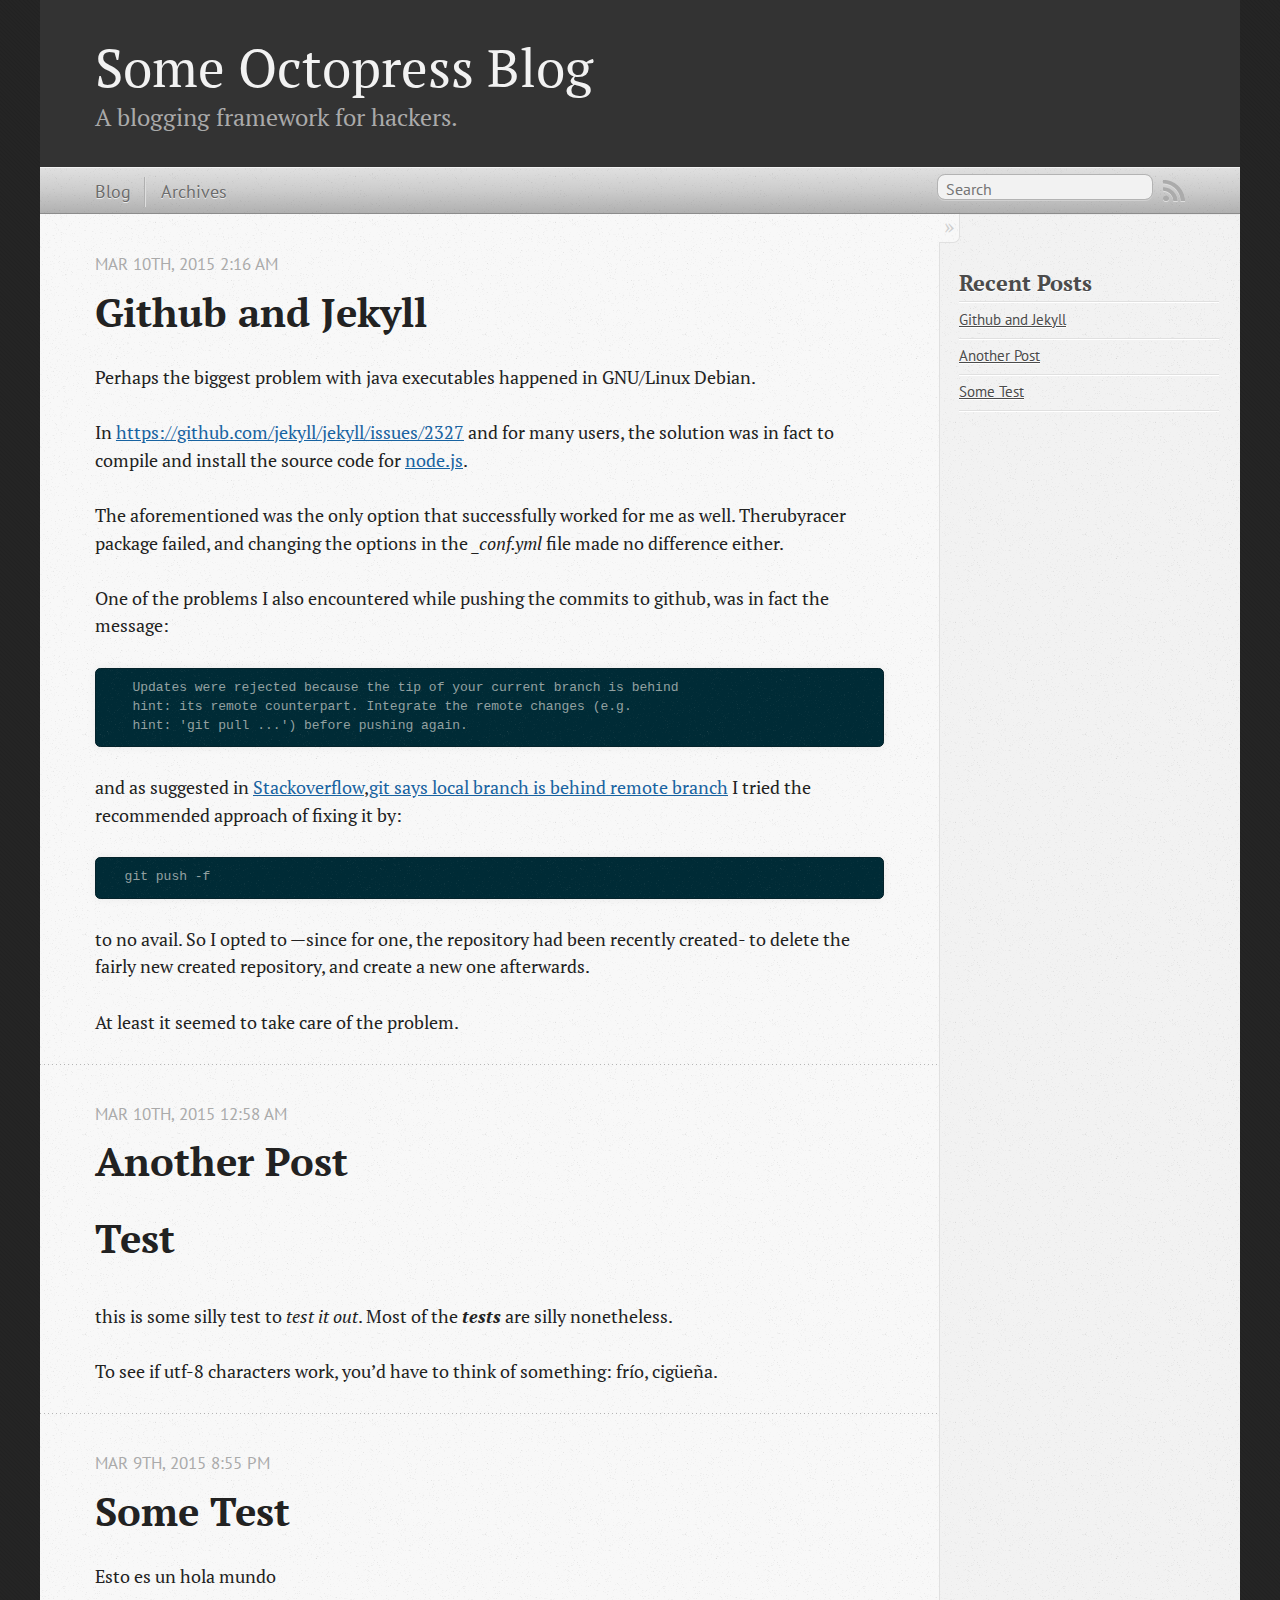
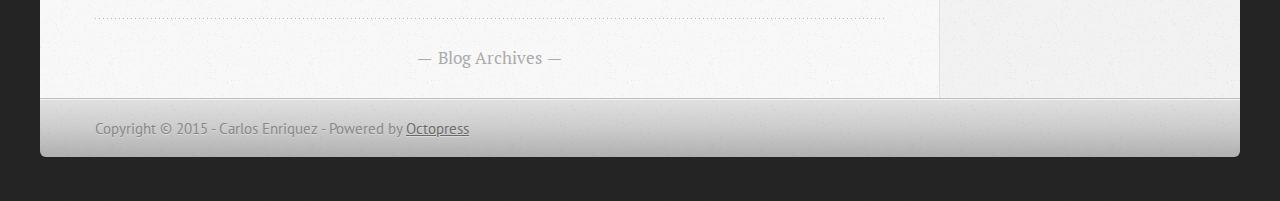
<file: index.html>
<!DOCTYPE html>
<!--[if IEMobile 7 ]><html class="no-js iem7"><![endif]-->
<!--[if lt IE 9]><html class="no-js lte-ie8"><![endif]-->
<!--[if (gt IE 8)|(gt IEMobile 7)|!(IEMobile)|!(IE)]><!--><html class="no-js" lang="en"><!--<![endif]-->
<head>
  <meta charset="utf-8">
  <title>Some Octopress Blog</title>
  <meta name="author" content="Carlos Enriquez">

  
  <meta name="description" content="Perhaps the biggest problem with java executables happened in GNU/Linux Debian. In https://github.com/jekyll/jekyll/issues/2327 and for many users, &hellip;">
  

  <!-- http://t.co/dKP3o1e -->
  <meta name="HandheldFriendly" content="True">
  <meta name="MobileOptimized" content="320">
  <meta name="viewport" content="width=device-width, initial-scale=1">

  
  <link rel="canonical" href="http://numeros.github.io/">
  <link href="/favicon.png" rel="icon">
  <link href="/stylesheets/screen.css" media="screen, projection" rel="stylesheet" type="text/css">
  <link href="/atom.xml" rel="alternate" title="Some Octopress Blog" type="application/atom+xml">
  <script src="/javascripts/modernizr-2.0.js"></script>
  <script src="//ajax.googleapis.com/ajax/libs/jquery/1.9.1/jquery.min.js"></script>
  <script>!window.jQuery && document.write(unescape('%3Cscript src="/javascripts/libs/jquery.min.js"%3E%3C/script%3E'))</script>
  <script src="/javascripts/octopress.js" type="text/javascript"></script>
  <!--Fonts from Google"s Web font directory at http://google.com/webfonts -->
<link href="//fonts.googleapis.com/css?family=PT+Serif:regular,italic,bold,bolditalic" rel="stylesheet" type="text/css">
<link href="//fonts.googleapis.com/css?family=PT+Sans:regular,italic,bold,bolditalic" rel="stylesheet" type="text/css">

  

</head>

<body   >
  <header role="banner"><hgroup>
  <h1><a href="/">Some Octopress Blog</a></h1>
  
    <h2>A blogging framework for hackers.</h2>
  
</hgroup>

</header>
  <nav role="navigation"><ul class="subscription" data-subscription="rss">
  <li><a href="/atom.xml" rel="subscribe-rss" title="subscribe via RSS">RSS</a></li>
  
</ul>
  
<form action="https://www.google.com/search" method="get">
  <fieldset role="search">
    <input type="hidden" name="sitesearch" value="numeros.github.io">
    <input class="search" type="text" name="q" results="0" placeholder="Search"/>
  </fieldset>
</form>
  
<ul class="main-navigation">
  <li><a href="/">Blog</a></li>
  <li><a href="/blog/archives">Archives</a></li>
</ul>

</nav>
  <div id="main">
    <div id="content">
      <div class="blog-index">
  
  
  
    <article>
      
  <header>
    
      <h1 class="entry-title"><a href="/blog/2015/03/10/github-and-jekyll/">Github and Jekyll</a></h1>
    
    
      <p class="meta">
        




<time class='entry-date' datetime='2015-03-10T02:16:23-04:00'><span class='date'><span class='date-month'>Mar</span> <span class='date-day'>10</span><span class='date-suffix'>th</span>, <span class='date-year'>2015</span></span> <span class='time'>2:16 am</span></time>
        
      </p>
    
  </header>


  <div class="entry-content"><p>Perhaps the biggest problem with java executables happened in GNU/Linux Debian.</p>

<p>In <a href="https://github.com/jekyll/jekyll/issues/2327">https://github.com/jekyll/jekyll/issues/2327</a> and for many users, the solution was in fact to compile and install the source code for <a href="https://nodejs.org/download/">node.js</a>.</p>

<p>The aforementioned was the only option that successfully worked for me as well. Therubyracer package failed, and changing the options in the <em>_conf.yml</em> file made no difference either.</p>

<p>One of the problems I also encountered while pushing the commits to github, was in fact the message:</p>

<pre><code>   Updates were rejected because the tip of your current branch is behind
   hint: its remote counterpart. Integrate the remote changes (e.g.
   hint: 'git pull ...') before pushing again.
</code></pre>

<p>and as suggested in <a href="http://stackoverflow.com">Stackoverflow</a>,<a href="http://stackoverflow.com/a/12651399">git says local branch is behind remote branch</a> I tried the recommended approach of fixing it by:</p>

<pre><code>  git push -f 
</code></pre>

<p>to no avail. So I opted to &mdash;since for one, the repository had been recently created- to delete the fairly new created repository, and create a new one afterwards.</p>

<p>At least it seemed to take care of the problem.</p>
</div>
  
  


    </article>
  
  
    <article>
      
  <header>
    
      <h1 class="entry-title"><a href="/blog/2015/03/10/another-post/">Another Post</a></h1>
    
    
      <p class="meta">
        




<time class='entry-date' datetime='2015-03-10T00:58:39-04:00'><span class='date'><span class='date-month'>Mar</span> <span class='date-day'>10</span><span class='date-suffix'>th</span>, <span class='date-year'>2015</span></span> <span class='time'>12:58 am</span></time>
        
      </p>
    
  </header>


  <div class="entry-content"><h1>Test</h1>

<p>this is some silly test to <em>test it out</em>. Most of the <strong><em>tests</em></strong> are silly nonetheless.</p>

<p>To see if utf-8 characters work, you&rsquo;d have to think of something: frío, cigüeña.</p>
</div>
  
  


    </article>
  
  
    <article>
      
  <header>
    
      <h1 class="entry-title"><a href="/blog/2015/03/09/some-test/">Some Test</a></h1>
    
    
      <p class="meta">
        




<time class='entry-date' datetime='2015-03-09T20:55:55-04:00'><span class='date'><span class='date-month'>Mar</span> <span class='date-day'>9</span><span class='date-suffix'>th</span>, <span class='date-year'>2015</span></span> <span class='time'>8:55 pm</span></time>
        
      </p>
    
  </header>


  <div class="entry-content"><p>Esto es un hola mundo</p>
</div>
  
  


    </article>
  
  <div class="pagination">
    
    <a href="/blog/archives">Blog Archives</a>
    
  </div>
</div>
<aside class="sidebar">
  
    <section>
  <h1>Recent Posts</h1>
  <ul id="recent_posts">
    
      <li class="post">
        <a href="/blog/2015/03/10/github-and-jekyll/">Github and Jekyll</a>
      </li>
    
      <li class="post">
        <a href="/blog/2015/03/10/another-post/">Another Post</a>
      </li>
    
      <li class="post">
        <a href="/blog/2015/03/09/some-test/">Some Test</a>
      </li>
    
  </ul>
</section>





  
</aside>

    </div>
  </div>
  <footer role="contentinfo"><p>
  Copyright &copy; 2015 - Carlos Enriquez -
  <span class="credit">Powered by <a href="http://octopress.org">Octopress</a></span>
</p>

</footer>
  







  <script type="text/javascript">
    (function(){
      var twitterWidgets = document.createElement('script');
      twitterWidgets.type = 'text/javascript';
      twitterWidgets.async = true;
      twitterWidgets.src = '//platform.twitter.com/widgets.js';
      document.getElementsByTagName('head')[0].appendChild(twitterWidgets);
    })();
  </script>





</body>
</html>
</file>
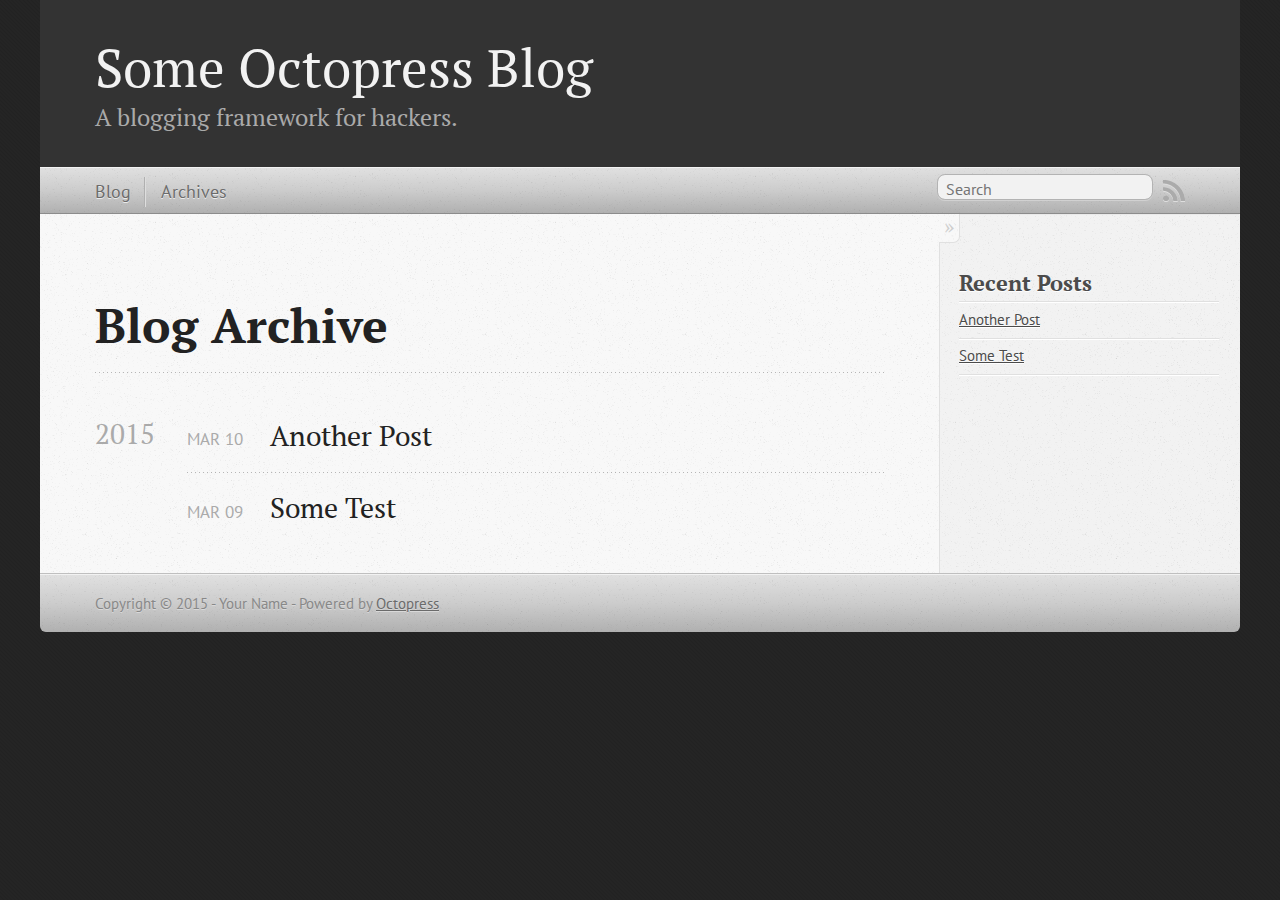
<file: blog/archives/index.html>
<!DOCTYPE html>
<!--[if IEMobile 7 ]><html class="no-js iem7"><![endif]-->
<!--[if lt IE 9]><html class="no-js lte-ie8"><![endif]-->
<!--[if (gt IE 8)|(gt IEMobile 7)|!(IEMobile)|!(IE)]><!--><html class="no-js" lang="en"><!--<![endif]-->
<head>
  <meta charset="utf-8">
  <title>Blog Archive - Some Octopress Blog</title>
  <meta name="author" content="Your Name">

  
  <meta name="description" content=" Blog Archive 2015 Another Post
Mar 10 2015 Some Test
Mar 09 2015 Recent Posts Another Post Some Test ">
  

  <!-- http://t.co/dKP3o1e -->
  <meta name="HandheldFriendly" content="True">
  <meta name="MobileOptimized" content="320">
  <meta name="viewport" content="width=device-width, initial-scale=1">

  
  <link rel="canonical" href="http://numeros.github.io/blog/archives/">
  <link href="/favicon.png" rel="icon">
  <link href="/stylesheets/screen.css" media="screen, projection" rel="stylesheet" type="text/css">
  <link href="/atom.xml" rel="alternate" title="Some Octopress Blog" type="application/atom+xml">
  <script src="/javascripts/modernizr-2.0.js"></script>
  <script src="//ajax.googleapis.com/ajax/libs/jquery/1.9.1/jquery.min.js"></script>
  <script>!window.jQuery && document.write(unescape('%3Cscript src="/javascripts/libs/jquery.min.js"%3E%3C/script%3E'))</script>
  <script src="/javascripts/octopress.js" type="text/javascript"></script>
  <!--Fonts from Google"s Web font directory at http://google.com/webfonts -->
<link href="//fonts.googleapis.com/css?family=PT+Serif:regular,italic,bold,bolditalic" rel="stylesheet" type="text/css">
<link href="//fonts.googleapis.com/css?family=PT+Sans:regular,italic,bold,bolditalic" rel="stylesheet" type="text/css">

  

</head>

<body   >
  <header role="banner"><hgroup>
  <h1><a href="/">Some Octopress Blog</a></h1>
  
    <h2>A blogging framework for hackers.</h2>
  
</hgroup>

</header>
  <nav role="navigation"><ul class="subscription" data-subscription="rss">
  <li><a href="/atom.xml" rel="subscribe-rss" title="subscribe via RSS">RSS</a></li>
  
</ul>
  
<form action="https://www.google.com/search" method="get">
  <fieldset role="search">
    <input type="hidden" name="sitesearch" value="numeros.github.io">
    <input class="search" type="text" name="q" results="0" placeholder="Search"/>
  </fieldset>
</form>
  
<ul class="main-navigation">
  <li><a href="/">Blog</a></li>
  <li><a href="/blog/archives">Archives</a></li>
</ul>

</nav>
  <div id="main">
    <div id="content">
      <div>
<article role="article">
  
  <header>
    <h1 class="entry-title">Blog Archive</h1>
    
  </header>
  
  <div id="blog-archives">



  
  <h2>2015</h2>

<article>
  
<h1><a href="/blog/2015/03/10/another-post/">Another Post</a></h1>
<time datetime="2015-03-10T00:58:39-04:00" pubdate><span class='month'>Mar</span> <span class='day'>10</span> <span class='year'>2015</span></time>


</article>



<article>
  
<h1><a href="/blog/2015/03/09/some-test/">Some Test</a></h1>
<time datetime="2015-03-09T20:55:55-04:00" pubdate><span class='month'>Mar</span> <span class='day'>09</span> <span class='year'>2015</span></time>


</article>

</div>

  
</article>

</div>

<aside class="sidebar">
  
    <section>
  <h1>Recent Posts</h1>
  <ul id="recent_posts">
    
      <li class="post">
        <a href="/blog/2015/03/10/another-post/">Another Post</a>
      </li>
    
      <li class="post">
        <a href="/blog/2015/03/09/some-test/">Some Test</a>
      </li>
    
  </ul>
</section>





  
</aside>


    </div>
  </div>
  <footer role="contentinfo"><p>
  Copyright &copy; 2015 - Your Name -
  <span class="credit">Powered by <a href="http://octopress.org">Octopress</a></span>
</p>

</footer>
  







  <script type="text/javascript">
    (function(){
      var twitterWidgets = document.createElement('script');
      twitterWidgets.type = 'text/javascript';
      twitterWidgets.async = true;
      twitterWidgets.src = '//platform.twitter.com/widgets.js';
      document.getElementsByTagName('head')[0].appendChild(twitterWidgets);
    })();
  </script>





</body>
</html>
</file>
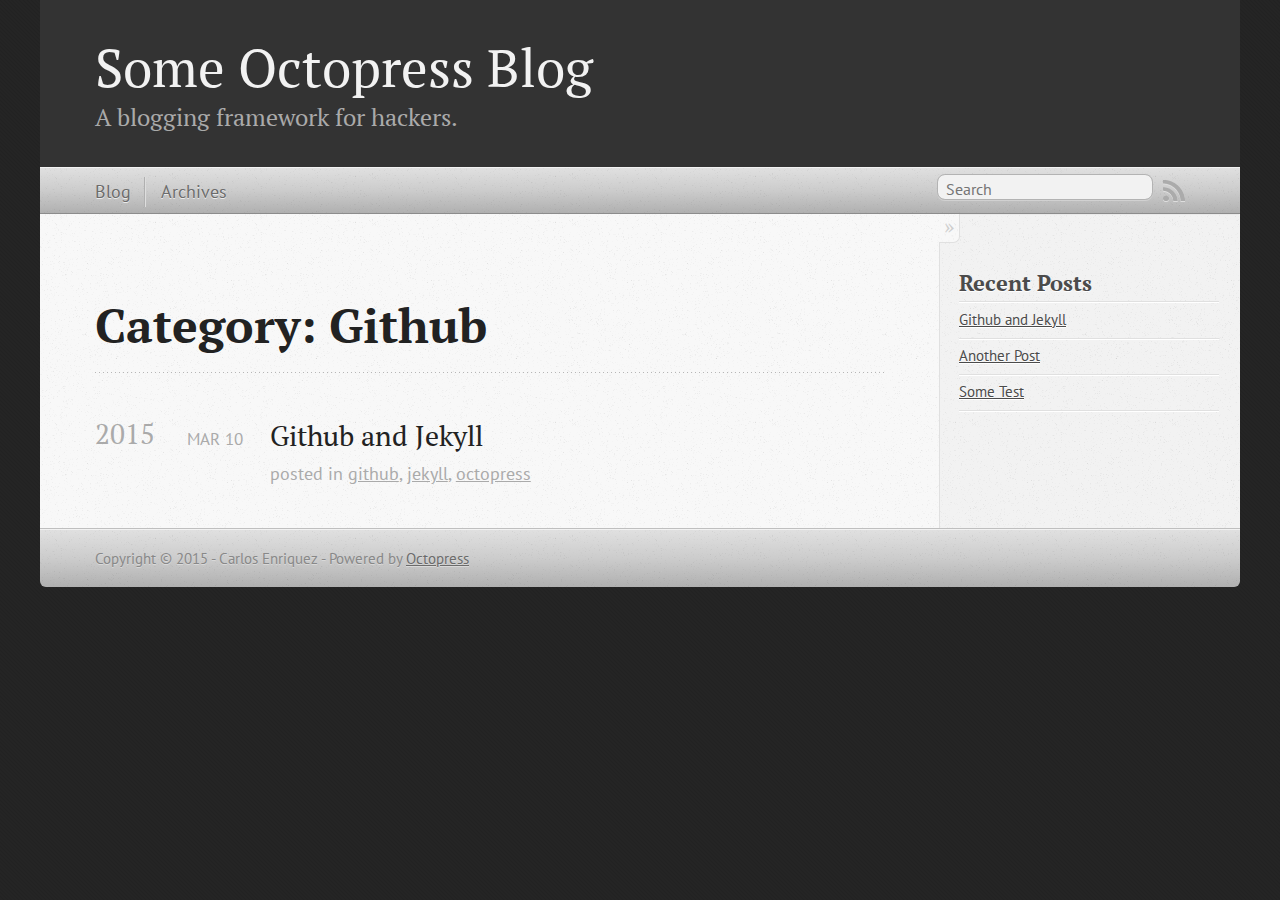
<file: blog/categories/github/index.html>
<!DOCTYPE html>
<!--[if IEMobile 7 ]><html class="no-js iem7"><![endif]-->
<!--[if lt IE 9]><html class="no-js lte-ie8"><![endif]-->
<!--[if (gt IE 8)|(gt IEMobile 7)|!(IEMobile)|!(IE)]><!--><html class="no-js" lang="en"><!--<![endif]-->
<head>
  <meta charset="utf-8">
  <title>Category: Github - Some Octopress Blog</title>
  <meta name="author" content="Carlos Enriquez">

  
  <meta name="description" content="Category: github">
  

  <!-- http://t.co/dKP3o1e -->
  <meta name="HandheldFriendly" content="True">
  <meta name="MobileOptimized" content="320">
  <meta name="viewport" content="width=device-width, initial-scale=1">

  
  <link rel="canonical" href="http://numeros.github.io/blog/categories/github/">
  <link href="/favicon.png" rel="icon">
  <link href="/stylesheets/screen.css" media="screen, projection" rel="stylesheet" type="text/css">
  <link href="/atom.xml" rel="alternate" title="Some Octopress Blog" type="application/atom+xml">
  <script src="/javascripts/modernizr-2.0.js"></script>
  <script src="//ajax.googleapis.com/ajax/libs/jquery/1.9.1/jquery.min.js"></script>
  <script>!window.jQuery && document.write(unescape('%3Cscript src="/javascripts/libs/jquery.min.js"%3E%3C/script%3E'))</script>
  <script src="/javascripts/octopress.js" type="text/javascript"></script>
  <!--Fonts from Google"s Web font directory at http://google.com/webfonts -->
<link href="//fonts.googleapis.com/css?family=PT+Serif:regular,italic,bold,bolditalic" rel="stylesheet" type="text/css">
<link href="//fonts.googleapis.com/css?family=PT+Sans:regular,italic,bold,bolditalic" rel="stylesheet" type="text/css">

  

</head>

<body   >
  <header role="banner"><hgroup>
  <h1><a href="/">Some Octopress Blog</a></h1>
  
    <h2>A blogging framework for hackers.</h2>
  
</hgroup>

</header>
  <nav role="navigation"><ul class="subscription" data-subscription="rss">
  <li><a href="/atom.xml" rel="subscribe-rss" title="subscribe via RSS">RSS</a></li>
  
</ul>
  
<form action="https://www.google.com/search" method="get">
  <fieldset role="search">
    <input type="hidden" name="sitesearch" value="numeros.github.io">
    <input class="search" type="text" name="q" results="0" placeholder="Search"/>
  </fieldset>
</form>
  
<ul class="main-navigation">
  <li><a href="/">Blog</a></li>
  <li><a href="/blog/archives">Archives</a></li>
</ul>

</nav>
  <div id="main">
    <div id="content">
      <div>
<article role="article">
  
  <header>
    <h1 class="entry-title">Category: Github</h1>
    
  </header>
  
  <div id="blog-archives" class="category">



  
  <h2>2015</h2>

<article>
  
<h1><a href="/blog/2015/03/10/github-and-jekyll/">Github and Jekyll</a></h1>
<time datetime="2015-03-10T02:16:23-04:00" pubdate><span class='month'>Mar</span> <span class='day'>10</span> <span class='year'>2015</span></time>

<footer>
  <span class="categories">posted in <a class='category' href='/blog/categories/github/'>github</a>, <a class='category' href='/blog/categories/jekyll/'>jekyll</a>, <a class='category' href='/blog/categories/octopress/'>octopress</a></span>
</footer>


</article>

</div>

  
</article>

</div>

<aside class="sidebar">
  
    <section>
  <h1>Recent Posts</h1>
  <ul id="recent_posts">
    
      <li class="post">
        <a href="/blog/2015/03/10/github-and-jekyll/">Github and Jekyll</a>
      </li>
    
      <li class="post">
        <a href="/blog/2015/03/10/another-post/">Another Post</a>
      </li>
    
      <li class="post">
        <a href="/blog/2015/03/09/some-test/">Some Test</a>
      </li>
    
  </ul>
</section>





  
</aside>


    </div>
  </div>
  <footer role="contentinfo"><p>
  Copyright &copy; 2015 - Carlos Enriquez -
  <span class="credit">Powered by <a href="http://octopress.org">Octopress</a></span>
</p>

</footer>
  







  <script type="text/javascript">
    (function(){
      var twitterWidgets = document.createElement('script');
      twitterWidgets.type = 'text/javascript';
      twitterWidgets.async = true;
      twitterWidgets.src = '//platform.twitter.com/widgets.js';
      document.getElementsByTagName('head')[0].appendChild(twitterWidgets);
    })();
  </script>





</body>
</html>
</file>
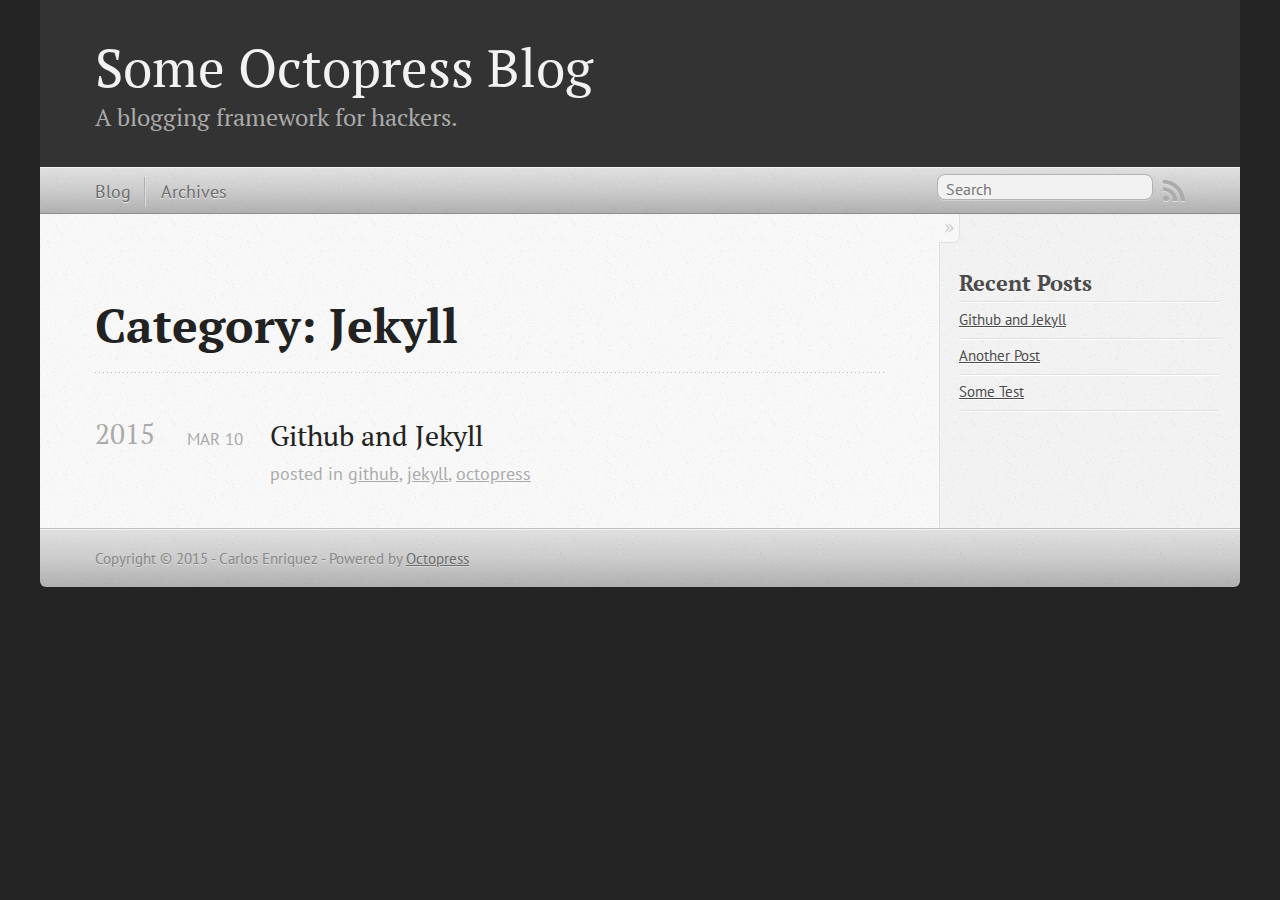
<file: blog/categories/jekyll/index.html>
<!DOCTYPE html>
<!--[if IEMobile 7 ]><html class="no-js iem7"><![endif]-->
<!--[if lt IE 9]><html class="no-js lte-ie8"><![endif]-->
<!--[if (gt IE 8)|(gt IEMobile 7)|!(IEMobile)|!(IE)]><!--><html class="no-js" lang="en"><!--<![endif]-->
<head>
  <meta charset="utf-8">
  <title>Category: Jekyll - Some Octopress Blog</title>
  <meta name="author" content="Carlos Enriquez">

  
  <meta name="description" content="Category: jekyll">
  

  <!-- http://t.co/dKP3o1e -->
  <meta name="HandheldFriendly" content="True">
  <meta name="MobileOptimized" content="320">
  <meta name="viewport" content="width=device-width, initial-scale=1">

  
  <link rel="canonical" href="http://numeros.github.io/blog/categories/jekyll/">
  <link href="/favicon.png" rel="icon">
  <link href="/stylesheets/screen.css" media="screen, projection" rel="stylesheet" type="text/css">
  <link href="/atom.xml" rel="alternate" title="Some Octopress Blog" type="application/atom+xml">
  <script src="/javascripts/modernizr-2.0.js"></script>
  <script src="//ajax.googleapis.com/ajax/libs/jquery/1.9.1/jquery.min.js"></script>
  <script>!window.jQuery && document.write(unescape('%3Cscript src="/javascripts/libs/jquery.min.js"%3E%3C/script%3E'))</script>
  <script src="/javascripts/octopress.js" type="text/javascript"></script>
  <!--Fonts from Google"s Web font directory at http://google.com/webfonts -->
<link href="//fonts.googleapis.com/css?family=PT+Serif:regular,italic,bold,bolditalic" rel="stylesheet" type="text/css">
<link href="//fonts.googleapis.com/css?family=PT+Sans:regular,italic,bold,bolditalic" rel="stylesheet" type="text/css">

  

</head>

<body   >
  <header role="banner"><hgroup>
  <h1><a href="/">Some Octopress Blog</a></h1>
  
    <h2>A blogging framework for hackers.</h2>
  
</hgroup>

</header>
  <nav role="navigation"><ul class="subscription" data-subscription="rss">
  <li><a href="/atom.xml" rel="subscribe-rss" title="subscribe via RSS">RSS</a></li>
  
</ul>
  
<form action="https://www.google.com/search" method="get">
  <fieldset role="search">
    <input type="hidden" name="sitesearch" value="numeros.github.io">
    <input class="search" type="text" name="q" results="0" placeholder="Search"/>
  </fieldset>
</form>
  
<ul class="main-navigation">
  <li><a href="/">Blog</a></li>
  <li><a href="/blog/archives">Archives</a></li>
</ul>

</nav>
  <div id="main">
    <div id="content">
      <div>
<article role="article">
  
  <header>
    <h1 class="entry-title">Category: Jekyll</h1>
    
  </header>
  
  <div id="blog-archives" class="category">



  
  <h2>2015</h2>

<article>
  
<h1><a href="/blog/2015/03/10/github-and-jekyll/">Github and Jekyll</a></h1>
<time datetime="2015-03-10T02:16:23-04:00" pubdate><span class='month'>Mar</span> <span class='day'>10</span> <span class='year'>2015</span></time>

<footer>
  <span class="categories">posted in <a class='category' href='/blog/categories/github/'>github</a>, <a class='category' href='/blog/categories/jekyll/'>jekyll</a>, <a class='category' href='/blog/categories/octopress/'>octopress</a></span>
</footer>


</article>

</div>

  
</article>

</div>

<aside class="sidebar">
  
    <section>
  <h1>Recent Posts</h1>
  <ul id="recent_posts">
    
      <li class="post">
        <a href="/blog/2015/03/10/github-and-jekyll/">Github and Jekyll</a>
      </li>
    
      <li class="post">
        <a href="/blog/2015/03/10/another-post/">Another Post</a>
      </li>
    
      <li class="post">
        <a href="/blog/2015/03/09/some-test/">Some Test</a>
      </li>
    
  </ul>
</section>





  
</aside>


    </div>
  </div>
  <footer role="contentinfo"><p>
  Copyright &copy; 2015 - Carlos Enriquez -
  <span class="credit">Powered by <a href="http://octopress.org">Octopress</a></span>
</p>

</footer>
  







  <script type="text/javascript">
    (function(){
      var twitterWidgets = document.createElement('script');
      twitterWidgets.type = 'text/javascript';
      twitterWidgets.async = true;
      twitterWidgets.src = '//platform.twitter.com/widgets.js';
      document.getElementsByTagName('head')[0].appendChild(twitterWidgets);
    })();
  </script>





</body>
</html>
</file>
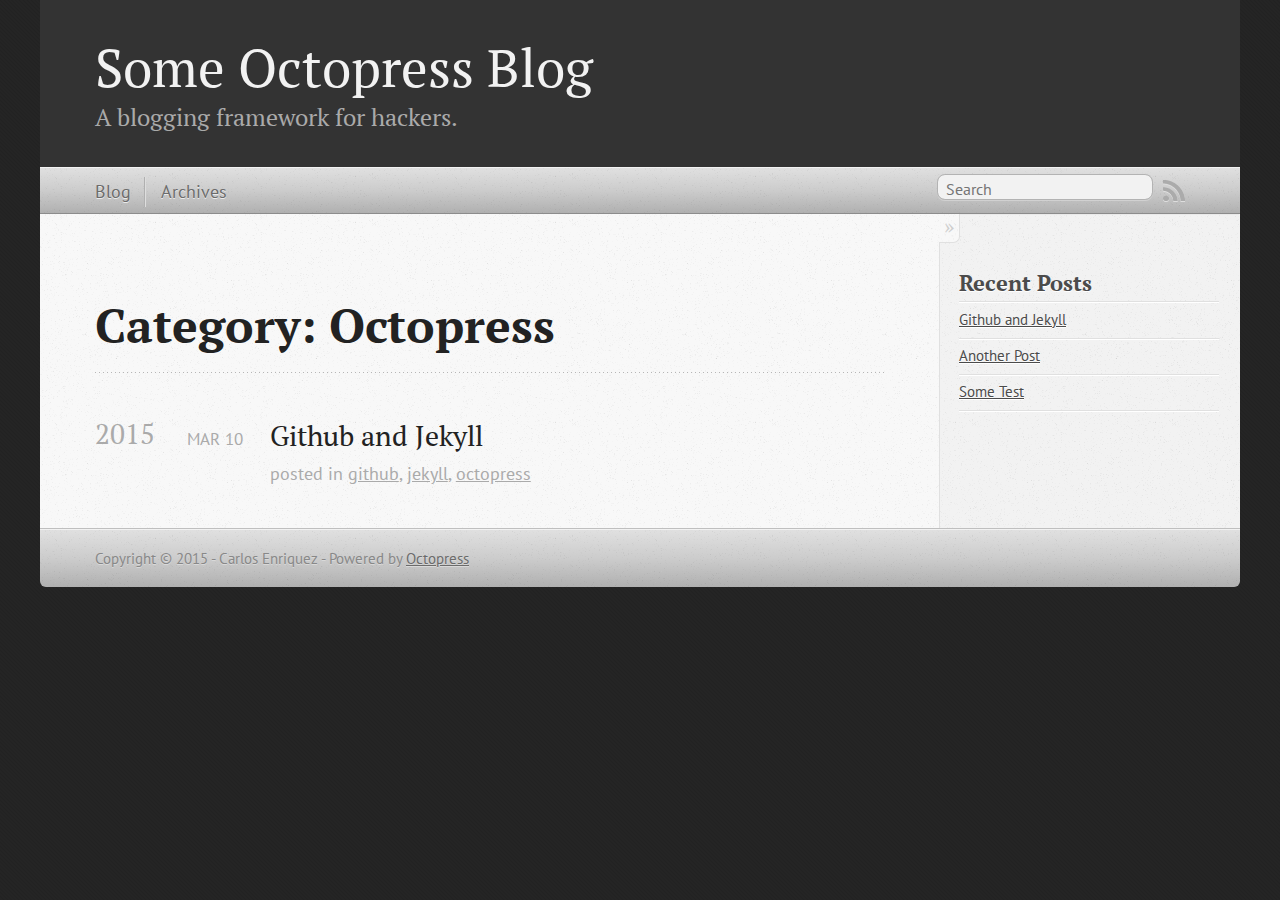
<file: blog/categories/octopress/index.html>
<!DOCTYPE html>
<!--[if IEMobile 7 ]><html class="no-js iem7"><![endif]-->
<!--[if lt IE 9]><html class="no-js lte-ie8"><![endif]-->
<!--[if (gt IE 8)|(gt IEMobile 7)|!(IEMobile)|!(IE)]><!--><html class="no-js" lang="en"><!--<![endif]-->
<head>
  <meta charset="utf-8">
  <title>Category: Octopress - Some Octopress Blog</title>
  <meta name="author" content="Carlos Enriquez">

  
  <meta name="description" content="Category: octopress">
  

  <!-- http://t.co/dKP3o1e -->
  <meta name="HandheldFriendly" content="True">
  <meta name="MobileOptimized" content="320">
  <meta name="viewport" content="width=device-width, initial-scale=1">

  
  <link rel="canonical" href="http://numeros.github.io/blog/categories/octopress/">
  <link href="/favicon.png" rel="icon">
  <link href="/stylesheets/screen.css" media="screen, projection" rel="stylesheet" type="text/css">
  <link href="/atom.xml" rel="alternate" title="Some Octopress Blog" type="application/atom+xml">
  <script src="/javascripts/modernizr-2.0.js"></script>
  <script src="//ajax.googleapis.com/ajax/libs/jquery/1.9.1/jquery.min.js"></script>
  <script>!window.jQuery && document.write(unescape('%3Cscript src="/javascripts/libs/jquery.min.js"%3E%3C/script%3E'))</script>
  <script src="/javascripts/octopress.js" type="text/javascript"></script>
  <!--Fonts from Google"s Web font directory at http://google.com/webfonts -->
<link href="//fonts.googleapis.com/css?family=PT+Serif:regular,italic,bold,bolditalic" rel="stylesheet" type="text/css">
<link href="//fonts.googleapis.com/css?family=PT+Sans:regular,italic,bold,bolditalic" rel="stylesheet" type="text/css">

  

</head>

<body   >
  <header role="banner"><hgroup>
  <h1><a href="/">Some Octopress Blog</a></h1>
  
    <h2>A blogging framework for hackers.</h2>
  
</hgroup>

</header>
  <nav role="navigation"><ul class="subscription" data-subscription="rss">
  <li><a href="/atom.xml" rel="subscribe-rss" title="subscribe via RSS">RSS</a></li>
  
</ul>
  
<form action="https://www.google.com/search" method="get">
  <fieldset role="search">
    <input type="hidden" name="sitesearch" value="numeros.github.io">
    <input class="search" type="text" name="q" results="0" placeholder="Search"/>
  </fieldset>
</form>
  
<ul class="main-navigation">
  <li><a href="/">Blog</a></li>
  <li><a href="/blog/archives">Archives</a></li>
</ul>

</nav>
  <div id="main">
    <div id="content">
      <div>
<article role="article">
  
  <header>
    <h1 class="entry-title">Category: Octopress</h1>
    
  </header>
  
  <div id="blog-archives" class="category">



  
  <h2>2015</h2>

<article>
  
<h1><a href="/blog/2015/03/10/github-and-jekyll/">Github and Jekyll</a></h1>
<time datetime="2015-03-10T02:16:23-04:00" pubdate><span class='month'>Mar</span> <span class='day'>10</span> <span class='year'>2015</span></time>

<footer>
  <span class="categories">posted in <a class='category' href='/blog/categories/github/'>github</a>, <a class='category' href='/blog/categories/jekyll/'>jekyll</a>, <a class='category' href='/blog/categories/octopress/'>octopress</a></span>
</footer>


</article>

</div>

  
</article>

</div>

<aside class="sidebar">
  
    <section>
  <h1>Recent Posts</h1>
  <ul id="recent_posts">
    
      <li class="post">
        <a href="/blog/2015/03/10/github-and-jekyll/">Github and Jekyll</a>
      </li>
    
      <li class="post">
        <a href="/blog/2015/03/10/another-post/">Another Post</a>
      </li>
    
      <li class="post">
        <a href="/blog/2015/03/09/some-test/">Some Test</a>
      </li>
    
  </ul>
</section>





  
</aside>


    </div>
  </div>
  <footer role="contentinfo"><p>
  Copyright &copy; 2015 - Carlos Enriquez -
  <span class="credit">Powered by <a href="http://octopress.org">Octopress</a></span>
</p>

</footer>
  







  <script type="text/javascript">
    (function(){
      var twitterWidgets = document.createElement('script');
      twitterWidgets.type = 'text/javascript';
      twitterWidgets.async = true;
      twitterWidgets.src = '//platform.twitter.com/widgets.js';
      document.getElementsByTagName('head')[0].appendChild(twitterWidgets);
    })();
  </script>





</body>
</html>
</file>
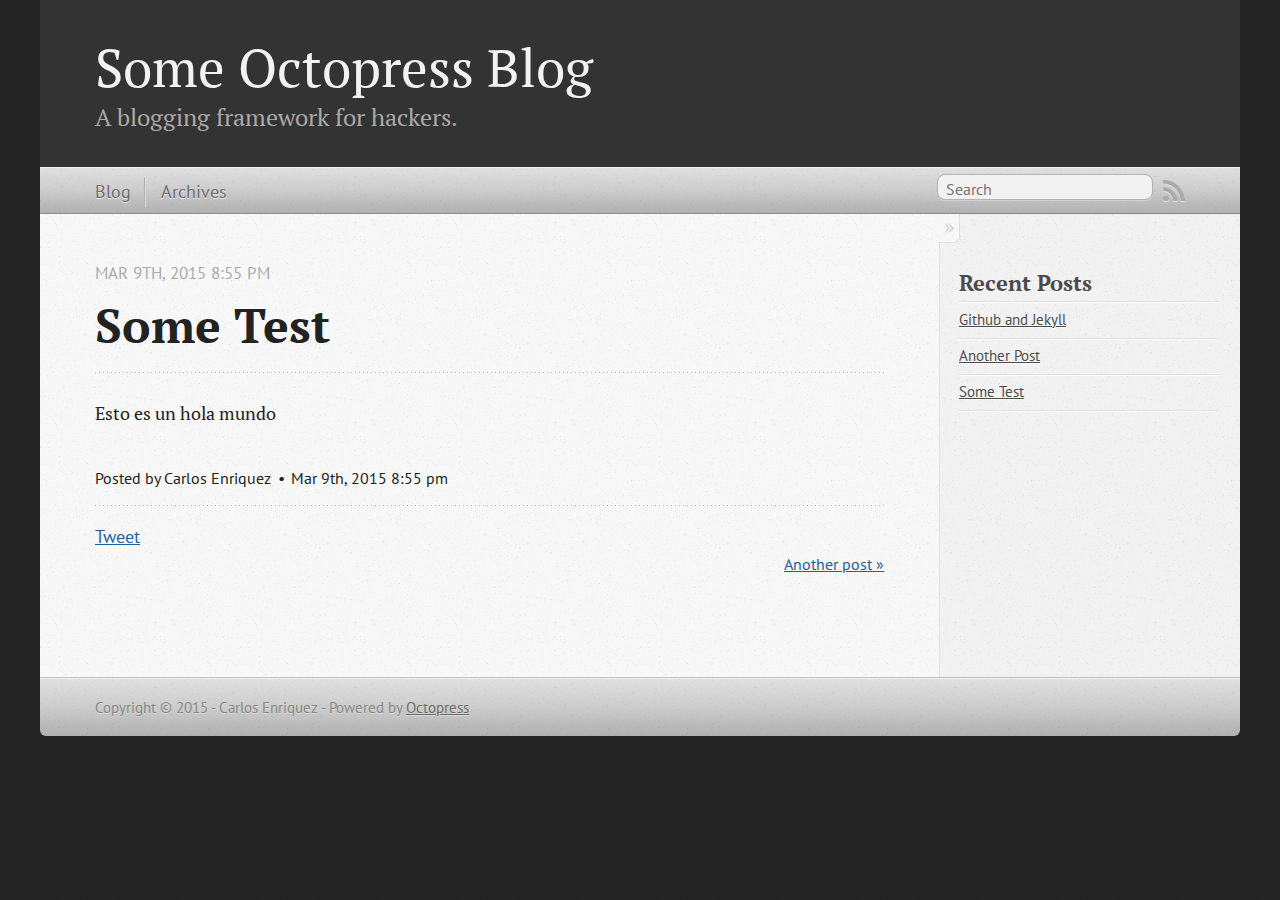
<file: blog/2015/03/09/some-test/index.html>
<!DOCTYPE html>
<!--[if IEMobile 7 ]><html class="no-js iem7"><![endif]-->
<!--[if lt IE 9]><html class="no-js lte-ie8"><![endif]-->
<!--[if (gt IE 8)|(gt IEMobile 7)|!(IEMobile)|!(IE)]><!--><html class="no-js" lang="en"><!--<![endif]-->
<head>
  <meta charset="utf-8">
  <title>Some Test - Some Octopress Blog</title>
  <meta name="author" content="Carlos Enriquez">

  
  <meta name="description" content="Esto es un hola mundo
">
  

  <!-- http://t.co/dKP3o1e -->
  <meta name="HandheldFriendly" content="True">
  <meta name="MobileOptimized" content="320">
  <meta name="viewport" content="width=device-width, initial-scale=1">

  
  <link rel="canonical" href="http://numeros.github.io/blog/2015/03/09/some-test/">
  <link href="/favicon.png" rel="icon">
  <link href="/stylesheets/screen.css" media="screen, projection" rel="stylesheet" type="text/css">
  <link href="/atom.xml" rel="alternate" title="Some Octopress Blog" type="application/atom+xml">
  <script src="/javascripts/modernizr-2.0.js"></script>
  <script src="//ajax.googleapis.com/ajax/libs/jquery/1.9.1/jquery.min.js"></script>
  <script>!window.jQuery && document.write(unescape('%3Cscript src="/javascripts/libs/jquery.min.js"%3E%3C/script%3E'))</script>
  <script src="/javascripts/octopress.js" type="text/javascript"></script>
  <!--Fonts from Google"s Web font directory at http://google.com/webfonts -->
<link href="//fonts.googleapis.com/css?family=PT+Serif:regular,italic,bold,bolditalic" rel="stylesheet" type="text/css">
<link href="//fonts.googleapis.com/css?family=PT+Sans:regular,italic,bold,bolditalic" rel="stylesheet" type="text/css">

  

</head>

<body   >
  <header role="banner"><hgroup>
  <h1><a href="/">Some Octopress Blog</a></h1>
  
    <h2>A blogging framework for hackers.</h2>
  
</hgroup>

</header>
  <nav role="navigation"><ul class="subscription" data-subscription="rss">
  <li><a href="/atom.xml" rel="subscribe-rss" title="subscribe via RSS">RSS</a></li>
  
</ul>
  
<form action="https://www.google.com/search" method="get">
  <fieldset role="search">
    <input type="hidden" name="sitesearch" value="numeros.github.io">
    <input class="search" type="text" name="q" results="0" placeholder="Search"/>
  </fieldset>
</form>
  
<ul class="main-navigation">
  <li><a href="/">Blog</a></li>
  <li><a href="/blog/archives">Archives</a></li>
</ul>

</nav>
  <div id="main">
    <div id="content">
      <div>
<article class="hentry" role="article">
  
  <header>
    
      <h1 class="entry-title">Some Test</h1>
    
    
      <p class="meta">
        




<time class='entry-date' datetime='2015-03-09T20:55:55-04:00'><span class='date'><span class='date-month'>Mar</span> <span class='date-day'>9</span><span class='date-suffix'>th</span>, <span class='date-year'>2015</span></span> <span class='time'>8:55 pm</span></time>
        
      </p>
    
  </header>


<div class="entry-content"><p>Esto es un hola mundo</p>
</div>


  <footer>
    <p class="meta">
      
  

<span class="byline author vcard">Posted by <span class="fn">Carlos Enriquez</span></span>

      




<time class='entry-date' datetime='2015-03-09T20:55:55-04:00'><span class='date'><span class='date-month'>Mar</span> <span class='date-day'>9</span><span class='date-suffix'>th</span>, <span class='date-year'>2015</span></span> <span class='time'>8:55 pm</span></time>
      


    </p>
    
      <div class="sharing">
  
  <a href="//twitter.com/share" class="twitter-share-button" data-url="http://numeros.github.io/blog/2015/03/09/some-test/" data-via="" data-counturl="http://numeros.github.io/blog/2015/03/09/some-test/" >Tweet</a>
  
  
  
</div>

    
    <p class="meta">
      
      
        <a class="basic-alignment right" href="/blog/2015/03/10/another-post/" title="Next Post: Another post">Another post &raquo;</a>
      
    </p>
  </footer>
</article>

</div>

<aside class="sidebar">
  
    <section>
  <h1>Recent Posts</h1>
  <ul id="recent_posts">
    
      <li class="post">
        <a href="/blog/2015/03/10/github-and-jekyll/">Github and Jekyll</a>
      </li>
    
      <li class="post">
        <a href="/blog/2015/03/10/another-post/">Another Post</a>
      </li>
    
      <li class="post">
        <a href="/blog/2015/03/09/some-test/">Some Test</a>
      </li>
    
  </ul>
</section>





  
</aside>


    </div>
  </div>
  <footer role="contentinfo"><p>
  Copyright &copy; 2015 - Carlos Enriquez -
  <span class="credit">Powered by <a href="http://octopress.org">Octopress</a></span>
</p>

</footer>
  







  <script type="text/javascript">
    (function(){
      var twitterWidgets = document.createElement('script');
      twitterWidgets.type = 'text/javascript';
      twitterWidgets.async = true;
      twitterWidgets.src = '//platform.twitter.com/widgets.js';
      document.getElementsByTagName('head')[0].appendChild(twitterWidgets);
    })();
  </script>





</body>
</html>
</file>
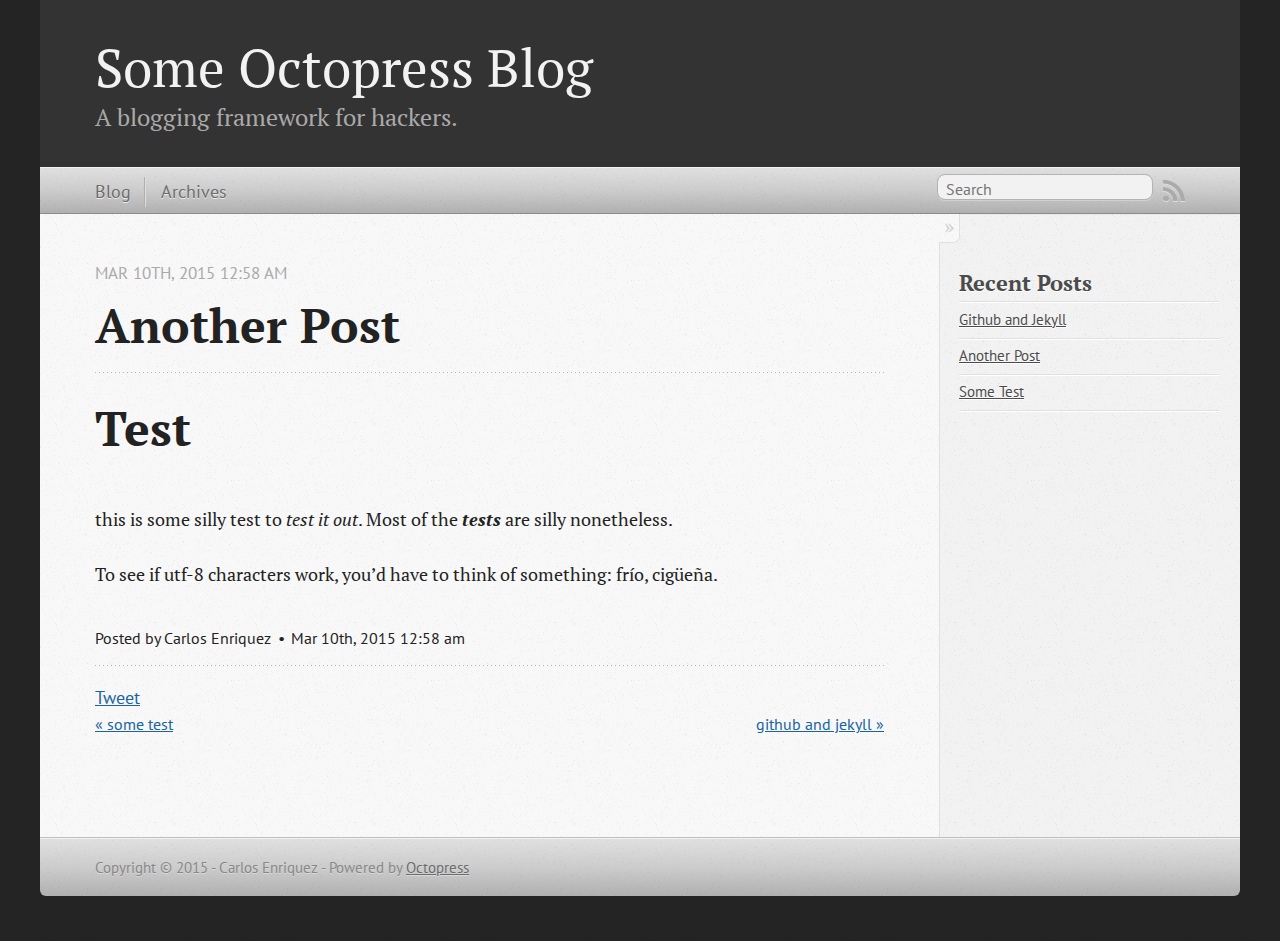
<file: blog/2015/03/10/another-post/index.html>
<!DOCTYPE html>
<!--[if IEMobile 7 ]><html class="no-js iem7"><![endif]-->
<!--[if lt IE 9]><html class="no-js lte-ie8"><![endif]-->
<!--[if (gt IE 8)|(gt IEMobile 7)|!(IEMobile)|!(IE)]><!--><html class="no-js" lang="en"><!--<![endif]-->
<head>
  <meta charset="utf-8">
  <title>Another Post - Some Octopress Blog</title>
  <meta name="author" content="Carlos Enriquez">

  
  <meta name="description" content="Test this is some silly test to test it out. Most of the tests are silly nonetheless. To see if utf-8 characters work, you&rsquo;d have to think of &hellip;">
  

  <!-- http://t.co/dKP3o1e -->
  <meta name="HandheldFriendly" content="True">
  <meta name="MobileOptimized" content="320">
  <meta name="viewport" content="width=device-width, initial-scale=1">

  
  <link rel="canonical" href="http://numeros.github.io/blog/2015/03/10/another-post/">
  <link href="/favicon.png" rel="icon">
  <link href="/stylesheets/screen.css" media="screen, projection" rel="stylesheet" type="text/css">
  <link href="/atom.xml" rel="alternate" title="Some Octopress Blog" type="application/atom+xml">
  <script src="/javascripts/modernizr-2.0.js"></script>
  <script src="//ajax.googleapis.com/ajax/libs/jquery/1.9.1/jquery.min.js"></script>
  <script>!window.jQuery && document.write(unescape('%3Cscript src="/javascripts/libs/jquery.min.js"%3E%3C/script%3E'))</script>
  <script src="/javascripts/octopress.js" type="text/javascript"></script>
  <!--Fonts from Google"s Web font directory at http://google.com/webfonts -->
<link href="//fonts.googleapis.com/css?family=PT+Serif:regular,italic,bold,bolditalic" rel="stylesheet" type="text/css">
<link href="//fonts.googleapis.com/css?family=PT+Sans:regular,italic,bold,bolditalic" rel="stylesheet" type="text/css">

  

</head>

<body   >
  <header role="banner"><hgroup>
  <h1><a href="/">Some Octopress Blog</a></h1>
  
    <h2>A blogging framework for hackers.</h2>
  
</hgroup>

</header>
  <nav role="navigation"><ul class="subscription" data-subscription="rss">
  <li><a href="/atom.xml" rel="subscribe-rss" title="subscribe via RSS">RSS</a></li>
  
</ul>
  
<form action="https://www.google.com/search" method="get">
  <fieldset role="search">
    <input type="hidden" name="sitesearch" value="numeros.github.io">
    <input class="search" type="text" name="q" results="0" placeholder="Search"/>
  </fieldset>
</form>
  
<ul class="main-navigation">
  <li><a href="/">Blog</a></li>
  <li><a href="/blog/archives">Archives</a></li>
</ul>

</nav>
  <div id="main">
    <div id="content">
      <div>
<article class="hentry" role="article">
  
  <header>
    
      <h1 class="entry-title">Another Post</h1>
    
    
      <p class="meta">
        




<time class='entry-date' datetime='2015-03-10T00:58:39-04:00'><span class='date'><span class='date-month'>Mar</span> <span class='date-day'>10</span><span class='date-suffix'>th</span>, <span class='date-year'>2015</span></span> <span class='time'>12:58 am</span></time>
        
      </p>
    
  </header>


<div class="entry-content"><h1>Test</h1>

<p>this is some silly test to <em>test it out</em>. Most of the <strong><em>tests</em></strong> are silly nonetheless.</p>

<p>To see if utf-8 characters work, you&rsquo;d have to think of something: frío, cigüeña.</p>
</div>


  <footer>
    <p class="meta">
      
  

<span class="byline author vcard">Posted by <span class="fn">Carlos Enriquez</span></span>

      




<time class='entry-date' datetime='2015-03-10T00:58:39-04:00'><span class='date'><span class='date-month'>Mar</span> <span class='date-day'>10</span><span class='date-suffix'>th</span>, <span class='date-year'>2015</span></span> <span class='time'>12:58 am</span></time>
      


    </p>
    
      <div class="sharing">
  
  <a href="//twitter.com/share" class="twitter-share-button" data-url="http://numeros.github.io/blog/2015/03/10/another-post/" data-via="" data-counturl="http://numeros.github.io/blog/2015/03/10/another-post/" >Tweet</a>
  
  
  
</div>

    
    <p class="meta">
      
        <a class="basic-alignment left" href="/blog/2015/03/09/some-test/" title="Previous Post: some test">&laquo; some test</a>
      
      
        <a class="basic-alignment right" href="/blog/2015/03/10/github-and-jekyll/" title="Next Post: github and jekyll">github and jekyll &raquo;</a>
      
    </p>
  </footer>
</article>

</div>

<aside class="sidebar">
  
    <section>
  <h1>Recent Posts</h1>
  <ul id="recent_posts">
    
      <li class="post">
        <a href="/blog/2015/03/10/github-and-jekyll/">Github and Jekyll</a>
      </li>
    
      <li class="post">
        <a href="/blog/2015/03/10/another-post/">Another Post</a>
      </li>
    
      <li class="post">
        <a href="/blog/2015/03/09/some-test/">Some Test</a>
      </li>
    
  </ul>
</section>





  
</aside>


    </div>
  </div>
  <footer role="contentinfo"><p>
  Copyright &copy; 2015 - Carlos Enriquez -
  <span class="credit">Powered by <a href="http://octopress.org">Octopress</a></span>
</p>

</footer>
  







  <script type="text/javascript">
    (function(){
      var twitterWidgets = document.createElement('script');
      twitterWidgets.type = 'text/javascript';
      twitterWidgets.async = true;
      twitterWidgets.src = '//platform.twitter.com/widgets.js';
      document.getElementsByTagName('head')[0].appendChild(twitterWidgets);
    })();
  </script>





</body>
</html>
</file>
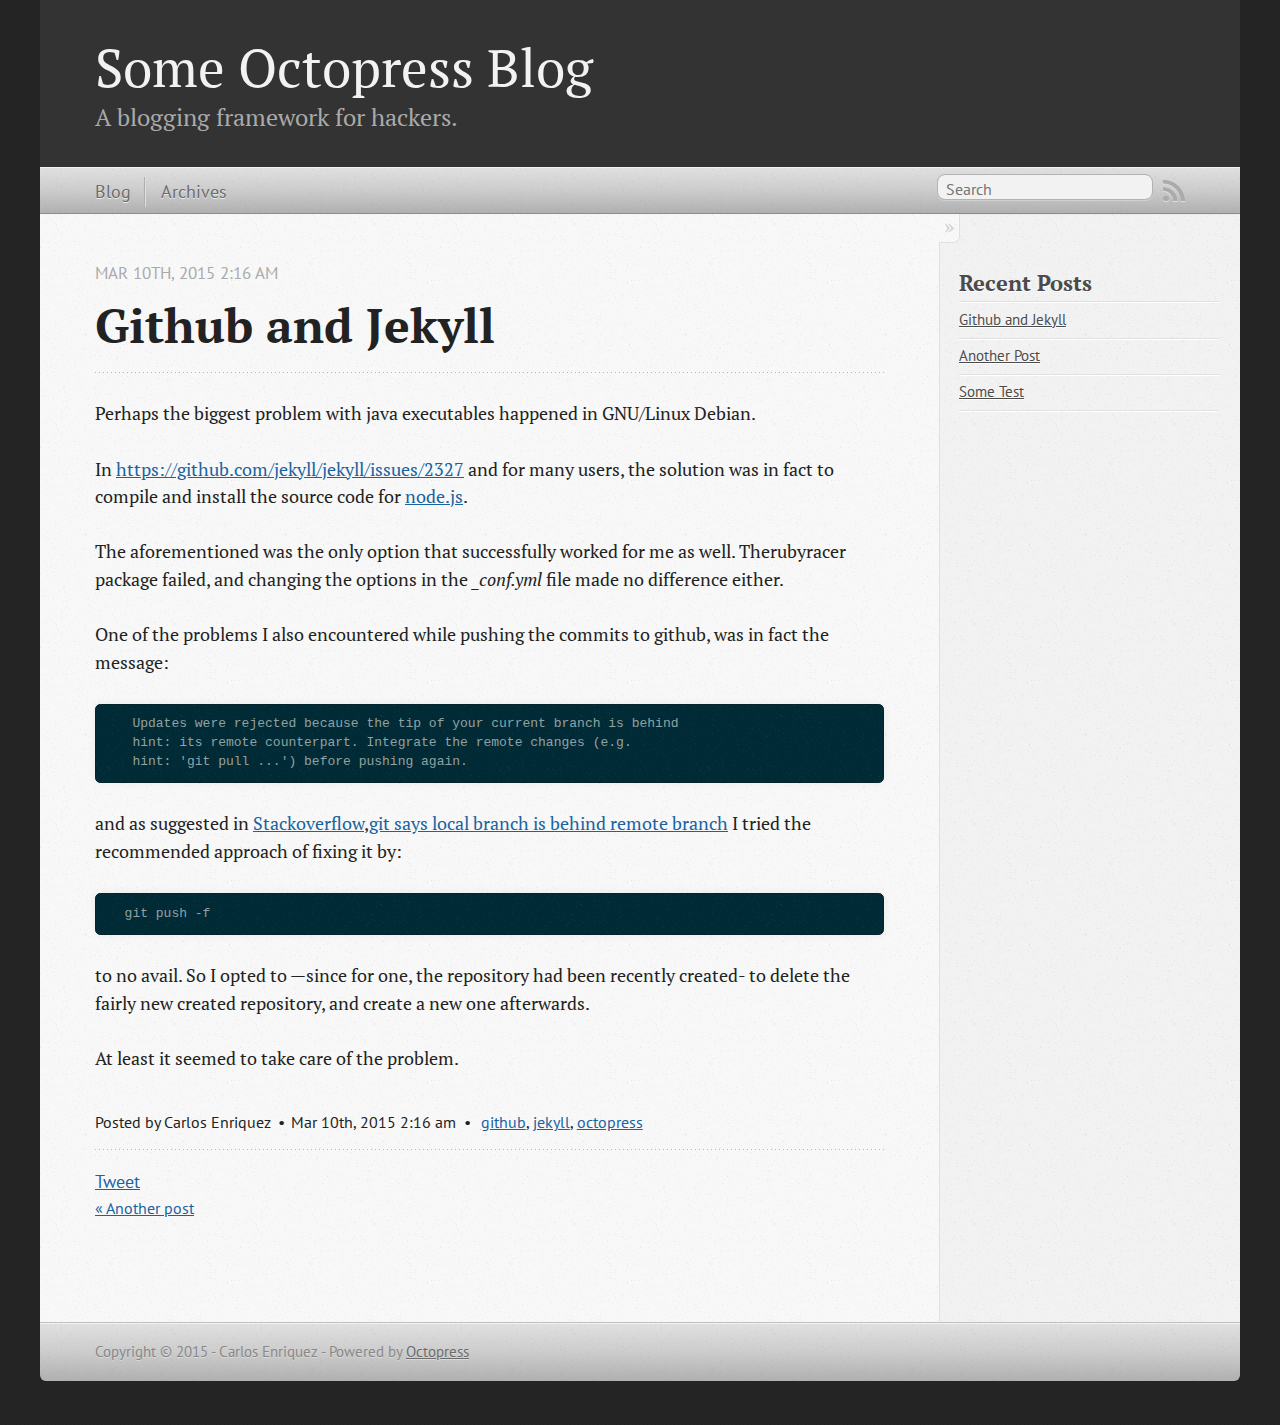
<file: blog/2015/03/10/github-and-jekyll/index.html>
<!DOCTYPE html>
<!--[if IEMobile 7 ]><html class="no-js iem7"><![endif]-->
<!--[if lt IE 9]><html class="no-js lte-ie8"><![endif]-->
<!--[if (gt IE 8)|(gt IEMobile 7)|!(IEMobile)|!(IE)]><!--><html class="no-js" lang="en"><!--<![endif]-->
<head>
  <meta charset="utf-8">
  <title>Github and Jekyll - Some Octopress Blog</title>
  <meta name="author" content="Carlos Enriquez">

  
  <meta name="description" content="Perhaps the biggest problem with java executables happened in GNU/Linux Debian. In https://github.com/jekyll/jekyll/issues/2327 and for many users, &hellip;">
  

  <!-- http://t.co/dKP3o1e -->
  <meta name="HandheldFriendly" content="True">
  <meta name="MobileOptimized" content="320">
  <meta name="viewport" content="width=device-width, initial-scale=1">

  
  <link rel="canonical" href="http://numeros.github.io/blog/2015/03/10/github-and-jekyll/">
  <link href="/favicon.png" rel="icon">
  <link href="/stylesheets/screen.css" media="screen, projection" rel="stylesheet" type="text/css">
  <link href="/atom.xml" rel="alternate" title="Some Octopress Blog" type="application/atom+xml">
  <script src="/javascripts/modernizr-2.0.js"></script>
  <script src="//ajax.googleapis.com/ajax/libs/jquery/1.9.1/jquery.min.js"></script>
  <script>!window.jQuery && document.write(unescape('%3Cscript src="/javascripts/libs/jquery.min.js"%3E%3C/script%3E'))</script>
  <script src="/javascripts/octopress.js" type="text/javascript"></script>
  <!--Fonts from Google"s Web font directory at http://google.com/webfonts -->
<link href="//fonts.googleapis.com/css?family=PT+Serif:regular,italic,bold,bolditalic" rel="stylesheet" type="text/css">
<link href="//fonts.googleapis.com/css?family=PT+Sans:regular,italic,bold,bolditalic" rel="stylesheet" type="text/css">

  

</head>

<body   >
  <header role="banner"><hgroup>
  <h1><a href="/">Some Octopress Blog</a></h1>
  
    <h2>A blogging framework for hackers.</h2>
  
</hgroup>

</header>
  <nav role="navigation"><ul class="subscription" data-subscription="rss">
  <li><a href="/atom.xml" rel="subscribe-rss" title="subscribe via RSS">RSS</a></li>
  
</ul>
  
<form action="https://www.google.com/search" method="get">
  <fieldset role="search">
    <input type="hidden" name="sitesearch" value="numeros.github.io">
    <input class="search" type="text" name="q" results="0" placeholder="Search"/>
  </fieldset>
</form>
  
<ul class="main-navigation">
  <li><a href="/">Blog</a></li>
  <li><a href="/blog/archives">Archives</a></li>
</ul>

</nav>
  <div id="main">
    <div id="content">
      <div>
<article class="hentry" role="article">
  
  <header>
    
      <h1 class="entry-title">Github and Jekyll</h1>
    
    
      <p class="meta">
        




<time class='entry-date' datetime='2015-03-10T02:16:23-04:00'><span class='date'><span class='date-month'>Mar</span> <span class='date-day'>10</span><span class='date-suffix'>th</span>, <span class='date-year'>2015</span></span> <span class='time'>2:16 am</span></time>
        
      </p>
    
  </header>


<div class="entry-content"><p>Perhaps the biggest problem with java executables happened in GNU/Linux Debian.</p>

<p>In <a href="https://github.com/jekyll/jekyll/issues/2327">https://github.com/jekyll/jekyll/issues/2327</a> and for many users, the solution was in fact to compile and install the source code for <a href="https://nodejs.org/download/">node.js</a>.</p>

<p>The aforementioned was the only option that successfully worked for me as well. Therubyracer package failed, and changing the options in the <em>_conf.yml</em> file made no difference either.</p>

<p>One of the problems I also encountered while pushing the commits to github, was in fact the message:</p>

<pre><code>   Updates were rejected because the tip of your current branch is behind
   hint: its remote counterpart. Integrate the remote changes (e.g.
   hint: 'git pull ...') before pushing again.
</code></pre>

<p>and as suggested in <a href="http://stackoverflow.com">Stackoverflow</a>,<a href="http://stackoverflow.com/a/12651399">git says local branch is behind remote branch</a> I tried the recommended approach of fixing it by:</p>

<pre><code>  git push -f 
</code></pre>

<p>to no avail. So I opted to &mdash;since for one, the repository had been recently created- to delete the fairly new created repository, and create a new one afterwards.</p>

<p>At least it seemed to take care of the problem.</p>
</div>


  <footer>
    <p class="meta">
      
  

<span class="byline author vcard">Posted by <span class="fn">Carlos Enriquez</span></span>

      




<time class='entry-date' datetime='2015-03-10T02:16:23-04:00'><span class='date'><span class='date-month'>Mar</span> <span class='date-day'>10</span><span class='date-suffix'>th</span>, <span class='date-year'>2015</span></span> <span class='time'>2:16 am</span></time>
      

<span class="categories">
  
    <a class='category' href='/blog/categories/github/'>github</a>, <a class='category' href='/blog/categories/jekyll/'>jekyll</a>, <a class='category' href='/blog/categories/octopress/'>octopress</a>
  
</span>


    </p>
    
      <div class="sharing">
  
  <a href="//twitter.com/share" class="twitter-share-button" data-url="http://numeros.github.io/blog/2015/03/10/github-and-jekyll/" data-via="" data-counturl="http://numeros.github.io/blog/2015/03/10/github-and-jekyll/" >Tweet</a>
  
  
  
</div>

    
    <p class="meta">
      
        <a class="basic-alignment left" href="/blog/2015/03/10/another-post/" title="Previous Post: Another post">&laquo; Another post</a>
      
      
    </p>
  </footer>
</article>

</div>

<aside class="sidebar">
  
    <section>
  <h1>Recent Posts</h1>
  <ul id="recent_posts">
    
      <li class="post">
        <a href="/blog/2015/03/10/github-and-jekyll/">Github and Jekyll</a>
      </li>
    
      <li class="post">
        <a href="/blog/2015/03/10/another-post/">Another Post</a>
      </li>
    
      <li class="post">
        <a href="/blog/2015/03/09/some-test/">Some Test</a>
      </li>
    
  </ul>
</section>





  
</aside>


    </div>
  </div>
  <footer role="contentinfo"><p>
  Copyright &copy; 2015 - Carlos Enriquez -
  <span class="credit">Powered by <a href="http://octopress.org">Octopress</a></span>
</p>

</footer>
  







  <script type="text/javascript">
    (function(){
      var twitterWidgets = document.createElement('script');
      twitterWidgets.type = 'text/javascript';
      twitterWidgets.async = true;
      twitterWidgets.src = '//platform.twitter.com/widgets.js';
      document.getElementsByTagName('head')[0].appendChild(twitterWidgets);
    })();
  </script>





</body>
</html>
</file>
<file: stylesheets/screen.css>
html,body,div,span,applet,object,iframe,h1,h2,h3,h4,h5,h6,p,blockquote,pre,a,abbr,acronym,address,big,cite,code,del,dfn,em,img,ins,kbd,q,s,samp,small,strike,strong,sub,sup,tt,var,b,u,i,center,dl,dt,dd,ol,ul,li,fieldset,form,label,legend,table,caption,tbody,tfoot,thead,tr,th,td,article,aside,canvas,details,embed,figure,figcaption,footer,header,hgroup,menu,nav,output,ruby,section,summary,time,mark,audio,video{margin:0;padding:0;border:0;font:inherit;font-size:100%;vertical-align:baseline}html{line-height:1}ol,ul{list-style:none}table{border-collapse:collapse;border-spacing:0}caption,th,td{text-align:left;font-weight:normal;vertical-align:middle}q,blockquote{quotes:none}q:before,q:after,blockquote:before,blockquote:after{content:"";content:none}a img{border:none}article,aside,details,figcaption,figure,footer,header,hgroup,main,menu,nav,section,summary{display:block}a{color:#1863a1}a:visited{color:#751590}a:focus{color:#0181eb}a:hover{color:#0181eb}a:active{color:#01579f}aside.sidebar a{color:#222}aside.sidebar a:focus{color:#0181eb}aside.sidebar a:hover{color:#0181eb}aside.sidebar a:active{color:#01579f}a{-moz-transition:color 0.3s;-o-transition:color 0.3s;-webkit-transition:color 0.3s;transition:color 0.3s}html{background:#252525 url('/images/line-tile.png?1425948648') top left}body>div{background:#f2f2f2 url('/images/noise.png?1425948648') top left;border-bottom:1px solid #bfbfbf}body>div>div{background:#f8f8f8 url('/images/noise.png?1425948648') top left;border-right:1px solid #e0e0e0}.heading,body>header h1,h1,h2,h3,h4,h5,h6{font-family:"PT Serif","Georgia","Helvetica Neue",Arial,sans-serif}.sans,body>header h2,article header p.meta,article>footer,#content .blog-index footer,html .gist .gist-file .gist-meta,#blog-archives a.category,#blog-archives time,aside.sidebar section,body>footer{font-family:"PT Sans","Helvetica Neue",Arial,sans-serif}.serif,body,#content .blog-index a[rel=full-article]{font-family:"PT Serif",Georgia,Times,"Times New Roman",serif}.mono,pre,code,tt,p code,li code{font-family:Menlo,Monaco,"Andale Mono","lucida console","Courier New",monospace}body>header h1{font-size:2.2em;font-family:"PT Serif","Georgia","Helvetica Neue",Arial,sans-serif;font-weight:normal;line-height:1.2em;margin-bottom:0.6667em}body>header h2{font-family:"PT Serif","Georgia","Helvetica Neue",Arial,sans-serif}body{line-height:1.5em;color:#222}h1{font-size:2.2em;line-height:1.2em}@media only screen and (min-width: 992px){body{font-size:1.15em}h1{font-size:2.6em;line-height:1.2em}}h1,h2,h3,h4,h5,h6{text-rendering:optimizelegibility;margin-bottom:1em;font-weight:bold}h2,section h1{font-size:1.5em}h3,section h2,section section h1{font-size:1.3em}h4,section h3,section section h2,section section section h1{font-size:1em}h5,section h4,section section h3{font-size:.9em}h6,section h5,section section h4,section section section h3{font-size:.8em}p,article blockquote,ul,ol{margin-bottom:1.5em}ul{list-style-type:disc}ul ul{list-style-type:circle;margin-bottom:0px}ul ul ul{list-style-type:square;margin-bottom:0px}ol{list-style-type:decimal}ol ol{list-style-type:lower-alpha;margin-bottom:0px}ol ol ol{list-style-type:lower-roman;margin-bottom:0px}ul,ul ul,ul ol,ol,ol ul,ol ol{margin-left:1.3em}ul ul,ul ol,ol ul,ol ol{margin-bottom:0em}strong{font-weight:bold}em{font-style:italic}sup,sub{font-size:0.75em;position:relative;display:inline-block;padding:0 .2em;line-height:.8em}sup{top:-.5em}sub{bottom:-.5em}a[rev='footnote']{font-size:.75em;padding:0 .3em;line-height:1}q{font-style:italic}q:before{content:"\201C"}q:after{content:"\201D"}em,dfn{font-style:italic}strong,dfn{font-weight:bold}del,s{text-decoration:line-through}abbr,acronym{border-bottom:1px dotted;cursor:help}hr{margin-bottom:0.2em}small{font-size:.8em}big{font-size:1.2em}article blockquote{font-style:italic;position:relative;font-size:1.2em;line-height:1.5em;padding-left:1em;border-left:4px solid rgba(170,170,170,0.5)}article blockquote cite{font-style:italic}article blockquote cite a{color:#aaa !important;word-wrap:break-word}article blockquote cite:before{content:'\2014';padding-right:.3em;padding-left:.3em;color:#aaa}@media only screen and (min-width: 992px){article blockquote{padding-left:1.5em;border-left-width:4px}}.pullquote-right:before,.pullquote-left:before{padding:0;border:none;content:attr(data-pullquote);float:right;width:45%;margin:.5em 0 1em 1.5em;position:relative;top:7px;font-size:1.4em;line-height:1.45em}.pullquote-left:before{float:left;margin:.5em 1.5em 1em 0}.force-wrap,article a,aside.sidebar a{white-space:-moz-pre-wrap;white-space:-pre-wrap;white-space:-o-pre-wrap;white-space:pre-wrap;word-wrap:break-word}.group,body>header,body>nav,body>footer,body #content>article,body #content>div>article,body #content>div>section,body div.pagination,aside.sidebar,#main,#content,.sidebar{*zoom:1}.group:after,body>header:after,body>nav:after,body>footer:after,body #content>article:after,body #content>div>article:after,body #content>div>section:after,body div.pagination:after,#main:after,#content:after,.sidebar:after{content:"";display:table;clear:both}body{-webkit-text-size-adjust:none;max-width:1200px;position:relative;margin:0 auto}body>header,body>nav,body>footer,body #content>article,body #content>div>article,body #content>div>section{padding-left:18px;padding-right:18px}@media only screen and (min-width: 480px){body>header,body>nav,body>footer,body #content>article,body #content>div>article,body #content>div>section{padding-left:25px;padding-right:25px}}@media only screen and (min-width: 768px){body>header,body>nav,body>footer,body #content>article,body #content>div>article,body #content>div>section{padding-left:35px;padding-right:35px}}@media only screen and (min-width: 992px){body>header,body>nav,body>footer,body #content>article,body #content>div>article,body #content>div>section{padding-left:55px;padding-right:55px}}body div.pagination{margin-left:18px;margin-right:18px}@media only screen and (min-width: 480px){body div.pagination{margin-left:25px;margin-right:25px}}@media only screen and (min-width: 768px){body div.pagination{margin-left:35px;margin-right:35px}}@media only screen and (min-width: 992px){body div.pagination{margin-left:55px;margin-right:55px}}body>header{font-size:1em;padding-top:1.5em;padding-bottom:1.5em}#content{overflow:hidden}#content>div,#content>article{width:100%}aside.sidebar{float:none;padding:0 18px 1px;background-color:#f7f7f7;border-top:1px solid #e0e0e0}.flex-content,article img,article video,article .flash-video,aside.sidebar img{max-width:100%;height:auto}.basic-alignment.left,article img.left,article video.left,article .left.flash-video,aside.sidebar img.left{float:left;margin-right:1.5em}.basic-alignment.right,article img.right,article video.right,article .right.flash-video,aside.sidebar img.right{float:right;margin-left:1.5em}.basic-alignment.center,article img.center,article video.center,article .center.flash-video,aside.sidebar img.center{display:block;margin:0 auto 1.5em}.basic-alignment.left,article img.left,article video.left,article .left.flash-video,aside.sidebar img.left,.basic-alignment.right,article img.right,article video.right,article .right.flash-video,aside.sidebar img.right{margin-bottom:.8em}.toggle-sidebar,.no-sidebar .toggle-sidebar{display:none}@media only screen and (min-width: 750px){body.sidebar-footer aside.sidebar{float:none;width:auto;clear:left;margin:0;padding:0 35px 1px;background-color:#f7f7f7;border-top:1px solid #eaeaea}body.sidebar-footer aside.sidebar section.odd,body.sidebar-footer aside.sidebar section.even{float:left;width:48%}body.sidebar-footer aside.sidebar section.odd{margin-left:0}body.sidebar-footer aside.sidebar section.even{margin-left:4%}body.sidebar-footer aside.sidebar.thirds section{width:30%;margin-left:5%}body.sidebar-footer aside.sidebar.thirds section.first{margin-left:0;clear:both}}body.sidebar-footer #content{margin-right:0px}body.sidebar-footer .toggle-sidebar{display:none}@media only screen and (min-width: 550px){body>header{font-size:1em}}@media only screen and (min-width: 750px){aside.sidebar{float:none;width:auto;clear:left;margin:0;padding:0 35px 1px;background-color:#f7f7f7;border-top:1px solid #eaeaea}aside.sidebar section.odd,aside.sidebar section.even{float:left;width:48%}aside.sidebar section.odd{margin-left:0}aside.sidebar section.even{margin-left:4%}aside.sidebar.thirds section{width:30%;margin-left:5%}aside.sidebar.thirds section.first{margin-left:0;clear:both}}@media only screen and (min-width: 768px){body{-webkit-text-size-adjust:auto}body>header{font-size:1.2em}#main{padding:0;margin:0 auto}#content{overflow:visible;margin-right:240px;position:relative}.no-sidebar #content{margin-right:0;border-right:0}.collapse-sidebar #content{margin-right:20px}#content>div,#content>article{padding-top:17.5px;padding-bottom:17.5px;float:left}aside.sidebar{width:210px;padding:0 15px 15px;background:none;clear:none;float:left;margin:0 -100% 0 0}aside.sidebar section{width:auto;margin-left:0}aside.sidebar section.odd,aside.sidebar section.even{float:none;width:auto;margin-left:0}.collapse-sidebar aside.sidebar{float:none;width:auto;clear:left;margin:0;padding:0 35px 1px;background-color:#f7f7f7;border-top:1px solid #eaeaea}.collapse-sidebar aside.sidebar section.odd,.collapse-sidebar aside.sidebar section.even{float:left;width:48%}.collapse-sidebar aside.sidebar section.odd{margin-left:0}.collapse-sidebar aside.sidebar section.even{margin-left:4%}.collapse-sidebar aside.sidebar.thirds section{width:30%;margin-left:5%}.collapse-sidebar aside.sidebar.thirds section.first{margin-left:0;clear:both}}@media only screen and (min-width: 992px){body>header{font-size:1.3em}#content{margin-right:300px}#content>div,#content>article{padding-top:27.5px;padding-bottom:27.5px}aside.sidebar{width:260px;padding:1.2em 20px 20px}.collapse-sidebar aside.sidebar{padding-left:55px;padding-right:55px}}@media only screen and (min-width: 768px){ul,ol{margin-left:0}}body>header{background:#333}body>header h1{display:inline-block;margin:0}body>header h1 a,body>header h1 a:visited,body>header h1 a:hover{color:#f2f2f2;text-decoration:none}body>header h2{margin:.2em 0 0;font-size:1em;color:#aaa;font-weight:normal}body>nav{position:relative;background-color:#ccc;background:url('/images/noise.png?1425948648'),url('[data-uri]');background:url('/images/noise.png?1425948648'),-webkit-gradient(linear, 50% 0%, 50% 100%, color-stop(0%, #e0e0e0),color-stop(50%, #cccccc),color-stop(100%, #b0b0b0));background:url('/images/noise.png?1425948648'),-moz-linear-gradient(#e0e0e0,#cccccc,#b0b0b0);background:url('/images/noise.png?1425948648'),-webkit-linear-gradient(#e0e0e0,#cccccc,#b0b0b0);background:url('/images/noise.png?1425948648'),linear-gradient(#e0e0e0,#cccccc,#b0b0b0);border-top:1px solid #f2f2f2;border-bottom:1px solid #8c8c8c;padding-top:.35em;padding-bottom:.35em}body>nav form{-moz-background-clip:padding;-o-background-clip:padding-box;-webkit-background-clip:padding;background-clip:padding-box;margin:0;padding:0}body>nav form .search{padding:.3em .5em 0;font-size:.85em;font-family:"PT Sans","Helvetica Neue",Arial,sans-serif;line-height:1.1em;width:95%;-moz-border-radius:0.5em;-webkit-border-radius:0.5em;border-radius:0.5em;-moz-background-clip:padding;-o-background-clip:padding-box;-webkit-background-clip:padding;background-clip:padding-box;-moz-box-shadow:#d1d1d1 0 1px;-webkit-box-shadow:#d1d1d1 0 1px;box-shadow:#d1d1d1 0 1px;background-color:#f2f2f2;border:1px solid #b3b3b3;color:#888}body>nav form .search:focus{color:#444;border-color:#80b1df;-moz-box-shadow:#80b1df 0 0 4px,#80b1df 0 0 3px inset;-webkit-box-shadow:#80b1df 0 0 4px,#80b1df 0 0 3px inset;box-shadow:#80b1df 0 0 4px,#80b1df 0 0 3px inset;background-color:#fff;outline:none}body>nav fieldset[role=search]{float:right;width:48%}body>nav fieldset.mobile-nav{float:left;width:48%}body>nav fieldset.mobile-nav select{width:100%;font-size:.8em;border:1px solid #888}body>nav ul{display:none}@media only screen and (min-width: 550px){body>nav{font-size:.9em}body>nav ul{margin:0;padding:0;border:0;overflow:hidden;*zoom:1;float:left;display:block;padding-top:.15em}body>nav ul li{list-style-image:none;list-style-type:none;margin-left:0;white-space:nowrap;float:left;padding-left:0;padding-right:0}body>nav ul li:first-child{padding-left:0}body>nav ul li:last-child{padding-right:0}body>nav ul li.last{padding-right:0}body>nav ul.subscription{margin-left:.8em;float:right}body>nav ul.subscription li:last-child a{padding-right:0}body>nav ul li{margin:0}body>nav a{color:#6b6b6b;font-family:"PT Sans","Helvetica Neue",Arial,sans-serif;text-shadow:#ebebeb 0 1px;float:left;text-decoration:none;font-size:1.1em;padding:.1em 0;line-height:1.5em}body>nav a:visited{color:#6b6b6b}body>nav a:hover{color:#2b2b2b}body>nav li+li{border-left:1px solid #b0b0b0;margin-left:.8em}body>nav li+li a{padding-left:.8em;border-left:1px solid #dedede}body>nav form{float:right;text-align:left;padding-left:.8em;width:175px}body>nav form .search{width:93%;font-size:.95em;line-height:1.2em}body>nav ul[data-subscription$=email]+form{width:97px}body>nav ul[data-subscription$=email]+form .search{width:91%}body>nav fieldset.mobile-nav{display:none}body>nav fieldset[role=search]{width:99%}}@media only screen and (min-width: 992px){body>nav form{width:215px}body>nav ul[data-subscription$=email]+form{width:147px}}.no-placeholder body>nav .search{background:#f2f2f2 url('/images/search.png?1425948648') 0.3em 0.25em no-repeat;text-indent:1.3em}@media only screen and (min-width: 550px){.maskImage body>nav ul[data-subscription$=email]+form{width:123px}}@media only screen and (min-width: 992px){.maskImage body>nav ul[data-subscription$=email]+form{width:173px}}.maskImage ul.subscription{position:relative;top:.2em}.maskImage ul.subscription li,.maskImage ul.subscription a{border:0;padding:0}.maskImage a[rel=subscribe-rss]{position:relative;top:0px;text-indent:-999999em;background-color:#dedede;border:0;padding:0}.maskImage a[rel=subscribe-rss],.maskImage a[rel=subscribe-rss]:after{-webkit-mask-image:url('/images/rss.png?1425948648');-moz-mask-image:url('/images/rss.png?1425948648');-ms-mask-image:url('/images/rss.png?1425948648');-o-mask-image:url('/images/rss.png?1425948648');mask-image:url('/images/rss.png?1425948648');-webkit-mask-repeat:no-repeat;-moz-mask-repeat:no-repeat;-ms-mask-repeat:no-repeat;-o-mask-repeat:no-repeat;mask-repeat:no-repeat;width:22px;height:22px}.maskImage a[rel=subscribe-rss]:after{content:"";position:absolute;top:-1px;left:0;background-color:#ababab}.maskImage a[rel=subscribe-rss]:hover:after{background-color:#9e9e9e}.maskImage a[rel=subscribe-email]{position:relative;top:0px;text-indent:-999999em;background-color:#dedede;border:0;padding:0}.maskImage a[rel=subscribe-email],.maskImage a[rel=subscribe-email]:after{-webkit-mask-image:url('/images/email.png?1425948648');-moz-mask-image:url('/images/email.png?1425948648');-ms-mask-image:url('/images/email.png?1425948648');-o-mask-image:url('/images/email.png?1425948648');mask-image:url('/images/email.png?1425948648');-webkit-mask-repeat:no-repeat;-moz-mask-repeat:no-repeat;-ms-mask-repeat:no-repeat;-o-mask-repeat:no-repeat;mask-repeat:no-repeat;width:28px;height:22px}.maskImage a[rel=subscribe-email]:after{content:"";position:absolute;top:-1px;left:0;background-color:#ababab}.maskImage a[rel=subscribe-email]:hover:after{background-color:#9e9e9e}article{padding-top:1em}article header{position:relative;padding-top:2em;padding-bottom:1em;margin-bottom:1em;background:url('[data-uri]') bottom left repeat-x}article header h1{margin:0}article header h1 a{text-decoration:none}article header h1 a:hover{text-decoration:underline}article header p{font-size:.9em;color:#aaa;margin:0}article header p.meta{text-transform:uppercase;position:absolute;top:0}@media only screen and (min-width: 768px){article header{margin-bottom:1.5em;padding-bottom:1em;background:url('[data-uri]') bottom left repeat-x}}article h2{padding-top:0.8em;background:url('[data-uri]') top left repeat-x}.entry-content article h2:first-child,article header+h2{padding-top:0}article h2:first-child,article header+h2{background:none}article .feature{padding-top:.5em;margin-bottom:1em;padding-bottom:1em;background:url('[data-uri]') bottom left repeat-x;font-size:2.0em;font-style:italic;line-height:1.3em}article img,article video,article .flash-video{-moz-border-radius:0.3em;-webkit-border-radius:0.3em;border-radius:0.3em;-moz-box-shadow:rgba(0,0,0,0.15) 0 1px 4px;-webkit-box-shadow:rgba(0,0,0,0.15) 0 1px 4px;box-shadow:rgba(0,0,0,0.15) 0 1px 4px;-moz-box-sizing:border-box;-webkit-box-sizing:border-box;box-sizing:border-box;border:#fff 0.5em solid}article video,article .flash-video{margin:0 auto 1.5em}article video{display:block;width:100%}article .flash-video>div{position:relative;display:block;padding-bottom:56.25%;padding-top:1px;height:0;overflow:hidden}article .flash-video>div iframe,article .flash-video>div object,article .flash-video>div embed{position:absolute;top:0;left:0;width:100%;height:100%}article>footer{padding-bottom:2.5em;margin-top:2em}article>footer p.meta{margin-bottom:.8em;font-size:.85em;clear:both;overflow:hidden}.blog-index article+article{background:url('[data-uri]') top left repeat-x}#content .blog-index{padding-top:0;padding-bottom:0}#content .blog-index article{padding-top:2em}#content .blog-index article header{background:none;padding-bottom:0}#content .blog-index article h1{font-size:2.2em}#content .blog-index article h1 a{color:inherit}#content .blog-index article h1 a:hover{color:#0181eb}#content .blog-index a[rel=full-article]{background:#ebebeb;display:inline-block;padding:.4em .8em;margin-right:.5em;text-decoration:none;color:#666;-moz-transition:background-color 0.5s;-o-transition:background-color 0.5s;-webkit-transition:background-color 0.5s;transition:background-color 0.5s}#content .blog-index a[rel=full-article]:hover{background:#0181eb;text-shadow:none;color:#f8f8f8}#content .blog-index footer{margin-top:1em}.separator,article>footer .byline+time:before,article>footer time+time:before,article>footer .comments:before,article>footer .byline ~ .categories:before{content:"\2022 ";padding:0 .4em 0 .2em;display:inline-block}#content div.pagination{text-align:center;font-size:.95em;position:relative;background:url('[data-uri]') top left repeat-x;padding-top:1.5em;padding-bottom:1.5em}#content div.pagination a{text-decoration:none;color:#aaa}#content div.pagination a.prev{position:absolute;left:0}#content div.pagination a.next{position:absolute;right:0}#content div.pagination a:hover{color:#0181eb}#content div.pagination a[href*=archive]:before,#content div.pagination a[href*=archive]:after{content:'\2014';padding:0 .3em}p.meta+.sharing{padding-top:1em;padding-left:0;background:url('[data-uri]') top left repeat-x}#fb-root{display:none}.highlight,html .gist .gist-file .gist-syntax .gist-highlight{border:1px solid #05232b !important}.highlight table td.code,html .gist .gist-file .gist-syntax .gist-highlight table td.code{width:100%}.highlight .line-numbers,html .gist .gist-file .gist-syntax .highlight .line_numbers{text-align:right;font-size:13px;line-height:1.45em;background:#073642 url('/images/noise.png?1425948648') top left !important;border-right:1px solid #00232c !important;-moz-box-shadow:#083e4b -1px 0 inset;-webkit-box-shadow:#083e4b -1px 0 inset;box-shadow:#083e4b -1px 0 inset;text-shadow:#021014 0 -1px;padding:.8em !important;-moz-border-radius:0;-webkit-border-radius:0;border-radius:0}.highlight .line-numbers span,html .gist .gist-file .gist-syntax .highlight .line_numbers span{color:#586e75 !important}figure.code,.gist-file,pre{-moz-box-shadow:rgba(0,0,0,0.06) 0 0 10px;-webkit-box-shadow:rgba(0,0,0,0.06) 0 0 10px;box-shadow:rgba(0,0,0,0.06) 0 0 10px}figure.code .highlight pre,.gist-file .highlight pre,pre .highlight pre{-moz-box-shadow:none;-webkit-box-shadow:none;box-shadow:none}.gist .highlight *::-moz-selection,figure.code .highlight *::-moz-selection{background:#386774;color:inherit;text-shadow:#002b36 0 1px}.gist .highlight *::-webkit-selection,figure.code .highlight *::-webkit-selection{background:#386774;color:inherit;text-shadow:#002b36 0 1px}.gist .highlight *::selection,figure.code .highlight *::selection{background:#386774;color:inherit;text-shadow:#002b36 0 1px}html .gist .gist-file{margin-bottom:1.8em;position:relative;border:none;padding-top:26px !important}html .gist .gist-file .highlight{margin-bottom:0}html .gist .gist-file .gist-syntax{border-bottom:0 !important;background:none !important}html .gist .gist-file .gist-syntax .gist-highlight{background:#002b36 !important}html .gist .gist-file .gist-syntax .highlight pre{padding:0}html .gist .gist-file .gist-meta{padding:.6em 0.8em;border:1px solid #083e4b !important;color:#586e75;font-size:.7em !important;background:#073642 url('/images/noise.png?1425948648') top left;line-height:1.5em}html .gist .gist-file .gist-meta a{color:#75878b !important;text-decoration:none}html .gist .gist-file .gist-meta a:hover,html .gist .gist-file .gist-meta a:focus{text-decoration:underline}html .gist .gist-file .gist-meta a:hover{color:#93a1a1 !important}html .gist .gist-file .gist-meta a[href*='#file']{position:absolute;top:0;left:0;right:-10px;color:#474747 !important}html .gist .gist-file .gist-meta a[href*='#file']:hover{color:#1863a1 !important}html .gist .gist-file .gist-meta a[href*=raw]{top:.4em}pre{background:#002b36 url('/images/noise.png?1425948648') top left;-moz-border-radius:0.4em;-webkit-border-radius:0.4em;border-radius:0.4em;border:1px solid #05232b;line-height:1.45em;font-size:13px;margin-bottom:2.1em;padding:.8em 1em;color:#93a1a1;overflow:auto}h3.filename+pre{-moz-border-radius-topleft:0px;-webkit-border-top-left-radius:0px;border-top-left-radius:0px;-moz-border-radius-topright:0px;-webkit-border-top-right-radius:0px;border-top-right-radius:0px}p code,li code{display:inline-block;white-space:no-wrap;background:#fff;font-size:.8em;line-height:1.5em;color:#555;border:1px solid #ddd;-moz-border-radius:0.4em;-webkit-border-radius:0.4em;border-radius:0.4em;padding:0 .3em;margin:-1px 0}p pre code,li pre code{font-size:1em !important;background:none;border:none}.pre-code,html .gist .gist-file .gist-syntax .highlight pre,.highlight code{font-family:Menlo,Monaco,"Andale Mono","lucida console","Courier New",monospace !important;overflow:scroll;overflow-y:hidden;display:block;padding:.8em;overflow-x:auto;line-height:1.45em;background:#002b36 url('/images/noise.png?1425948648') top left !important;color:#93a1a1 !important}.pre-code span,html .gist .gist-file .gist-syntax .highlight pre span,.highlight code span{color:#93a1a1 !important}.pre-code span,html .gist .gist-file .gist-syntax .highlight pre span,.highlight code span{font-style:normal !important;font-weight:normal !important}.pre-code .c,html .gist .gist-file .gist-syntax .highlight pre .c,.highlight code .c{color:#586e75 !important;font-style:italic !important}.pre-code .cm,html .gist .gist-file .gist-syntax .highlight pre .cm,.highlight code .cm{color:#586e75 !important;font-style:italic !important}.pre-code .cp,html .gist .gist-file .gist-syntax .highlight pre .cp,.highlight code .cp{color:#586e75 !important;font-style:italic !important}.pre-code .c1,html .gist .gist-file .gist-syntax .highlight pre .c1,.highlight code .c1{color:#586e75 !important;font-style:italic !important}.pre-code .cs,html .gist .gist-file .gist-syntax .highlight pre .cs,.highlight code .cs{color:#586e75 !important;font-weight:bold !important;font-style:italic !important}.pre-code .err,html .gist .gist-file .gist-syntax .highlight pre .err,.highlight code .err{color:#dc322f !important;background:none !important}.pre-code .k,html .gist .gist-file .gist-syntax .highlight pre .k,.highlight code .k{color:#cb4b16 !important}.pre-code .o,html .gist .gist-file .gist-syntax .highlight pre .o,.highlight code .o{color:#93a1a1 !important;font-weight:bold !important}.pre-code .p,html .gist .gist-file .gist-syntax .highlight pre .p,.highlight code .p{color:#93a1a1 !important}.pre-code .ow,html .gist .gist-file .gist-syntax .highlight pre .ow,.highlight code .ow{color:#2aa198 !important;font-weight:bold !important}.pre-code .gd,html .gist .gist-file .gist-syntax .highlight pre .gd,.highlight code .gd{color:#93a1a1 !important;background-color:#372c34 !important;display:inline-block}.pre-code .gd .x,html .gist .gist-file .gist-syntax .highlight pre .gd .x,.highlight code .gd .x{color:#93a1a1 !important;background-color:#4d2d33 !important;display:inline-block}.pre-code .ge,html .gist .gist-file .gist-syntax .highlight pre .ge,.highlight code .ge{color:#93a1a1 !important;font-style:italic !important}.pre-code .gh,html .gist .gist-file .gist-syntax .highlight pre .gh,.highlight code .gh{color:#586e75 !important}.pre-code .gi,html .gist .gist-file .gist-syntax .highlight pre .gi,.highlight code .gi{color:#93a1a1 !important;background-color:#1a412b !important;display:inline-block}.pre-code .gi .x,html .gist .gist-file .gist-syntax .highlight pre .gi .x,.highlight code .gi .x{color:#93a1a1 !important;background-color:#355720 !important;display:inline-block}.pre-code .gs,html .gist .gist-file .gist-syntax .highlight pre .gs,.highlight code .gs{color:#93a1a1 !important;font-weight:bold !important}.pre-code .gu,html .gist .gist-file .gist-syntax .highlight pre .gu,.highlight code .gu{color:#6c71c4 !important}.pre-code .kc,html .gist .gist-file .gist-syntax .highlight pre .kc,.highlight code .kc{color:#859900 !important;font-weight:bold !important}.pre-code .kd,html .gist .gist-file .gist-syntax .highlight pre .kd,.highlight code .kd{color:#268bd2 !important}.pre-code .kp,html .gist .gist-file .gist-syntax .highlight pre .kp,.highlight code .kp{color:#cb4b16 !important;font-weight:bold !important}.pre-code .kr,html .gist .gist-file .gist-syntax .highlight pre .kr,.highlight code .kr{color:#d33682 !important;font-weight:bold !important}.pre-code .kt,html .gist .gist-file .gist-syntax .highlight pre .kt,.highlight code .kt{color:#2aa198 !important}.pre-code .n,html .gist .gist-file .gist-syntax .highlight pre .n,.highlight code .n{color:#268bd2 !important}.pre-code .na,html .gist .gist-file .gist-syntax .highlight pre .na,.highlight code .na{color:#268bd2 !important}.pre-code .nb,html .gist .gist-file .gist-syntax .highlight pre .nb,.highlight code .nb{color:#859900 !important}.pre-code .nc,html .gist .gist-file .gist-syntax .highlight pre .nc,.highlight code .nc{color:#d33682 !important}.pre-code .no,html .gist .gist-file .gist-syntax .highlight pre .no,.highlight code .no{color:#b58900 !important}.pre-code .nl,html .gist .gist-file .gist-syntax .highlight pre .nl,.highlight code .nl{color:#859900 !important}.pre-code .ne,html .gist .gist-file .gist-syntax .highlight pre .ne,.highlight code .ne{color:#268bd2 !important;font-weight:bold !important}.pre-code .nf,html .gist .gist-file .gist-syntax .highlight pre .nf,.highlight code .nf{color:#268bd2 !important;font-weight:bold !important}.pre-code .nn,html .gist .gist-file .gist-syntax .highlight pre .nn,.highlight code .nn{color:#b58900 !important}.pre-code .nt,html .gist .gist-file .gist-syntax .highlight pre .nt,.highlight code .nt{color:#268bd2 !important;font-weight:bold !important}.pre-code .nx,html .gist .gist-file .gist-syntax .highlight pre .nx,.highlight code .nx{color:#b58900 !important}.pre-code .vg,html .gist .gist-file .gist-syntax .highlight pre .vg,.highlight code .vg{color:#268bd2 !important}.pre-code .vi,html .gist .gist-file .gist-syntax .highlight pre .vi,.highlight code .vi{color:#268bd2 !important}.pre-code .nv,html .gist .gist-file .gist-syntax .highlight pre .nv,.highlight code .nv{color:#268bd2 !important}.pre-code .mf,html .gist .gist-file .gist-syntax .highlight pre .mf,.highlight code .mf{color:#2aa198 !important}.pre-code .m,html .gist .gist-file .gist-syntax .highlight pre .m,.highlight code .m{color:#2aa198 !important}.pre-code .mh,html .gist .gist-file .gist-syntax .highlight pre .mh,.highlight code .mh{color:#2aa198 !important}.pre-code .mi,html .gist .gist-file .gist-syntax .highlight pre .mi,.highlight code .mi{color:#2aa198 !important}.pre-code .s,html .gist .gist-file .gist-syntax .highlight pre .s,.highlight code .s{color:#2aa198 !important}.pre-code .sd,html .gist .gist-file .gist-syntax .highlight pre .sd,.highlight code .sd{color:#2aa198 !important}.pre-code .s2,html .gist .gist-file .gist-syntax .highlight pre .s2,.highlight code .s2{color:#2aa198 !important}.pre-code .se,html .gist .gist-file .gist-syntax .highlight pre .se,.highlight code .se{color:#dc322f !important}.pre-code .si,html .gist .gist-file .gist-syntax .highlight pre .si,.highlight code .si{color:#268bd2 !important}.pre-code .sr,html .gist .gist-file .gist-syntax .highlight pre .sr,.highlight code .sr{color:#2aa198 !important}.pre-code .s1,html .gist .gist-file .gist-syntax .highlight pre .s1,.highlight code .s1{color:#2aa198 !important}.pre-code div .gd,html .gist .gist-file .gist-syntax .highlight pre div .gd,.highlight code div .gd,.pre-code div .gd .x,html .gist .gist-file .gist-syntax .highlight pre div .gd .x,.highlight code div .gd .x,.pre-code div .gi,html .gist .gist-file .gist-syntax .highlight pre div .gi,.highlight code div .gi,.pre-code div .gi .x,html .gist .gist-file .gist-syntax .highlight pre div .gi .x,.highlight code div .gi .x{display:inline-block;width:100%}.highlight,.gist-highlight{margin-bottom:1.8em;background:#002b36;overflow-y:hidden;overflow-x:auto}.highlight pre,.gist-highlight pre{background:none;-moz-border-radius:0px;-webkit-border-radius:0px;border-radius:0px;border:none;padding:0;margin-bottom:0}pre::-webkit-scrollbar,.highlight::-webkit-scrollbar,.gist-highlight::-webkit-scrollbar{height:.5em;background:rgba(255,255,255,0.15)}pre::-webkit-scrollbar-thumb:horizontal,.highlight::-webkit-scrollbar-thumb:horizontal,.gist-highlight::-webkit-scrollbar-thumb:horizontal{background:rgba(255,255,255,0.2);-webkit-border-radius:4px;border-radius:4px}.highlight code{background:#000}figure.code{background:none;padding:0;border:0;margin-bottom:1.5em}figure.code pre{margin-bottom:0}figure.code figcaption{position:relative}figure.code .highlight{margin-bottom:0}.code-title,html .gist .gist-file .gist-meta a[href*='#file'],h3.filename,figure.code figcaption{text-align:center;font-size:13px;line-height:2em;text-shadow:#cbcccc 0 1px 0;color:#474747;font-weight:normal;margin-bottom:0;-moz-border-radius-topleft:5px;-webkit-border-top-left-radius:5px;border-top-left-radius:5px;-moz-border-radius-topright:5px;-webkit-border-top-right-radius:5px;border-top-right-radius:5px;font-family:"Helvetica Neue", Arial, "Lucida Grande", "Lucida Sans Unicode", Lucida, sans-serif;background:#aaa url('/images/code_bg.png?1425948648') top repeat-x;border:1px solid #565656;border-top-color:#cbcbcb;border-left-color:#a5a5a5;border-right-color:#a5a5a5;border-bottom:0}.download-source,html .gist .gist-file .gist-meta a[href*=raw],figure.code figcaption a{position:absolute;right:.8em;text-decoration:none;color:#666 !important;z-index:1;font-size:13px;text-shadow:#cbcccc 0 1px 0;padding-left:3em}.download-source:hover,html .gist .gist-file .gist-meta a[href*=raw]:hover,figure.code figcaption a:hover,.download-source:focus,html .gist .gist-file .gist-meta a[href*=raw]:focus,figure.code figcaption a:focus{text-decoration:underline}#archive #content>div,#archive #content>div>article{padding-top:0}#blog-archives{color:#aaa}#blog-archives article{padding:1em 0 1em;position:relative;background:url('[data-uri]') bottom left repeat-x}#blog-archives article:last-child{background:none}#blog-archives article footer{padding:0;margin:0}#blog-archives h1{color:#222;margin-bottom:.3em}#blog-archives h2{display:none}#blog-archives h1{font-size:1.5em}#blog-archives h1 a{text-decoration:none;color:inherit;font-weight:normal;display:inline-block}#blog-archives h1 a:hover,#blog-archives h1 a:focus{text-decoration:underline}#blog-archives h1 a:hover{color:#0181eb}#blog-archives a.category,#blog-archives time{color:#aaa}#blog-archives .entry-content{display:none}#blog-archives time{font-size:.9em;line-height:1.2em}#blog-archives time .month,#blog-archives time .day{display:inline-block}#blog-archives time .month{text-transform:uppercase}#blog-archives p{margin-bottom:1em}#blog-archives a,#blog-archives .entry-content a{color:inherit}#blog-archives a:hover,#blog-archives .entry-content a:hover{color:#0181eb}#blog-archives a:hover{color:#0181eb}@media only screen and (min-width: 550px){#blog-archives article{margin-left:5em}#blog-archives h2{margin-bottom:.3em;font-weight:normal;display:inline-block;position:relative;top:-1px;float:left}#blog-archives h2:first-child{padding-top:.75em}#blog-archives time{position:absolute;text-align:right;left:0em;top:1.8em}#blog-archives .year{display:none}#blog-archives article{padding-left:4.5em;padding-bottom:.7em}#blog-archives a.category{line-height:1.1em}}#content>.category article{margin-left:0;padding-left:6.8em}#content>.category .year{display:inline}.side-shadow-border,aside.sidebar section h1,aside.sidebar li{-moz-box-shadow:#fff 0 1px;-webkit-box-shadow:#fff 0 1px;box-shadow:#fff 0 1px}aside.sidebar{overflow:hidden;color:#4b4b4b;text-shadow:#fff 0 1px}aside.sidebar section{font-size:.8em;line-height:1.4em;margin-bottom:1.5em}aside.sidebar section h1{margin:1.5em 0 0;padding-bottom:.2em;border-bottom:1px solid #e0e0e0}aside.sidebar section h1+p{padding-top:.4em}aside.sidebar img{-moz-border-radius:0.3em;-webkit-border-radius:0.3em;border-radius:0.3em;-moz-box-shadow:rgba(0,0,0,0.15) 0 1px 4px;-webkit-box-shadow:rgba(0,0,0,0.15) 0 1px 4px;box-shadow:rgba(0,0,0,0.15) 0 1px 4px;-moz-box-sizing:border-box;-webkit-box-sizing:border-box;box-sizing:border-box;border:#fff 0.3em solid}aside.sidebar ul{margin-bottom:0.5em;margin-left:0}aside.sidebar li{list-style:none;padding:.5em 0;margin:0;border-bottom:1px solid #e0e0e0}aside.sidebar li p:last-child{margin-bottom:0}aside.sidebar a{color:inherit;-moz-transition:color 0.5s;-o-transition:color 0.5s;-webkit-transition:color 0.5s;transition:color 0.5s}aside.sidebar:hover a{color:#222}aside.sidebar:hover a:hover{color:#0181eb}.aside-alt-link,#pinboard_linkroll .pin-tag{color:#7e7e7e}.aside-alt-link:hover,#pinboard_linkroll .pin-tag:hover{color:#0181eb}@media only screen and (min-width: 768px){.toggle-sidebar{outline:none;position:absolute;right:-10px;top:0;bottom:0;display:inline-block;text-decoration:none;color:#cecece;width:9px;cursor:pointer}.toggle-sidebar:hover{background:#e9e9e9;background:url('[data-uri]');background:-webkit-gradient(linear, 0% 50%, 100% 50%, color-stop(0%, rgba(224,224,224,0.5)),color-stop(100%, rgba(224,224,224,0)));background:-moz-linear-gradient(left, rgba(224,224,224,0.5),rgba(224,224,224,0));background:-webkit-linear-gradient(left, rgba(224,224,224,0.5),rgba(224,224,224,0));background:linear-gradient(to right, rgba(224,224,224,0.5),rgba(224,224,224,0))}.toggle-sidebar:after{position:absolute;right:-11px;top:0;width:20px;font-size:1.2em;line-height:1.1em;padding-bottom:.15em;-moz-border-radius-bottomright:0.3em;-webkit-border-bottom-right-radius:0.3em;border-bottom-right-radius:0.3em;text-align:center;background:#f8f8f8 url('/images/noise.png?1425948648') top left;border-bottom:1px solid #e0e0e0;border-right:1px solid #e0e0e0;content:"\00BB";text-indent:-1px}.collapse-sidebar .toggle-sidebar{text-indent:0px;right:-20px;width:19px}.collapse-sidebar .toggle-sidebar:hover{background:#e9e9e9}.collapse-sidebar .toggle-sidebar:after{border-left:1px solid #e0e0e0;text-shadow:#fff 0 1px;content:"\00AB";left:0px;right:0;text-align:center;text-indent:0;border:0;border-right-width:0;background:none}}.googleplus h1{-moz-box-shadow:none !important;-webkit-box-shadow:none !important;-o-box-shadow:none !important;box-shadow:none !important;border-bottom:0px none !important}.googleplus a{text-decoration:none;white-space:normal !important;line-height:32px}.googleplus a img{float:left;margin-right:0.5em;border:0 none}.googleplus-hidden{position:absolute;top:-1000em;left:-1000em}#pinboard_linkroll .pin-title,#pinboard_linkroll .pin-description{display:block;margin-bottom:.5em}#pinboard_linkroll .pin-tag{text-decoration:none}#pinboard_linkroll .pin-tag:hover,#pinboard_linkroll .pin-tag:focus{text-decoration:underline}#pinboard_linkroll .pin-tag:after{content:','}#pinboard_linkroll .pin-tag:last-child:after{content:''}.delicious-posts a.delicious-link{margin-bottom:.5em;display:block}.delicious-posts p{font-size:1em}body>footer{font-size:.8em;color:#888;text-shadow:#d9d9d9 0 1px;background-color:#ccc;background:url('/images/noise.png?1425948648'),url('[data-uri]');background:url('/images/noise.png?1425948648'),-webkit-gradient(linear, 50% 0%, 50% 100%, color-stop(0%, #e0e0e0),color-stop(50%, #cccccc),color-stop(100%, #b0b0b0));background:url('/images/noise.png?1425948648'),-moz-linear-gradient(#e0e0e0,#cccccc,#b0b0b0);background:url('/images/noise.png?1425948648'),-webkit-linear-gradient(#e0e0e0,#cccccc,#b0b0b0);background:url('/images/noise.png?1425948648'),linear-gradient(#e0e0e0,#cccccc,#b0b0b0);border-top:1px solid #f2f2f2;position:relative;padding-top:1em;padding-bottom:1em;margin-bottom:3em;-moz-border-radius-bottomleft:0.4em;-webkit-border-bottom-left-radius:0.4em;border-bottom-left-radius:0.4em;-moz-border-radius-bottomright:0.4em;-webkit-border-bottom-right-radius:0.4em;border-bottom-right-radius:0.4em;z-index:1}body>footer a{color:#6b6b6b}body>footer a:visited{color:#6b6b6b}body>footer a:hover{color:#484848}body>footer p:last-child{margin-bottom:0}
</file>
